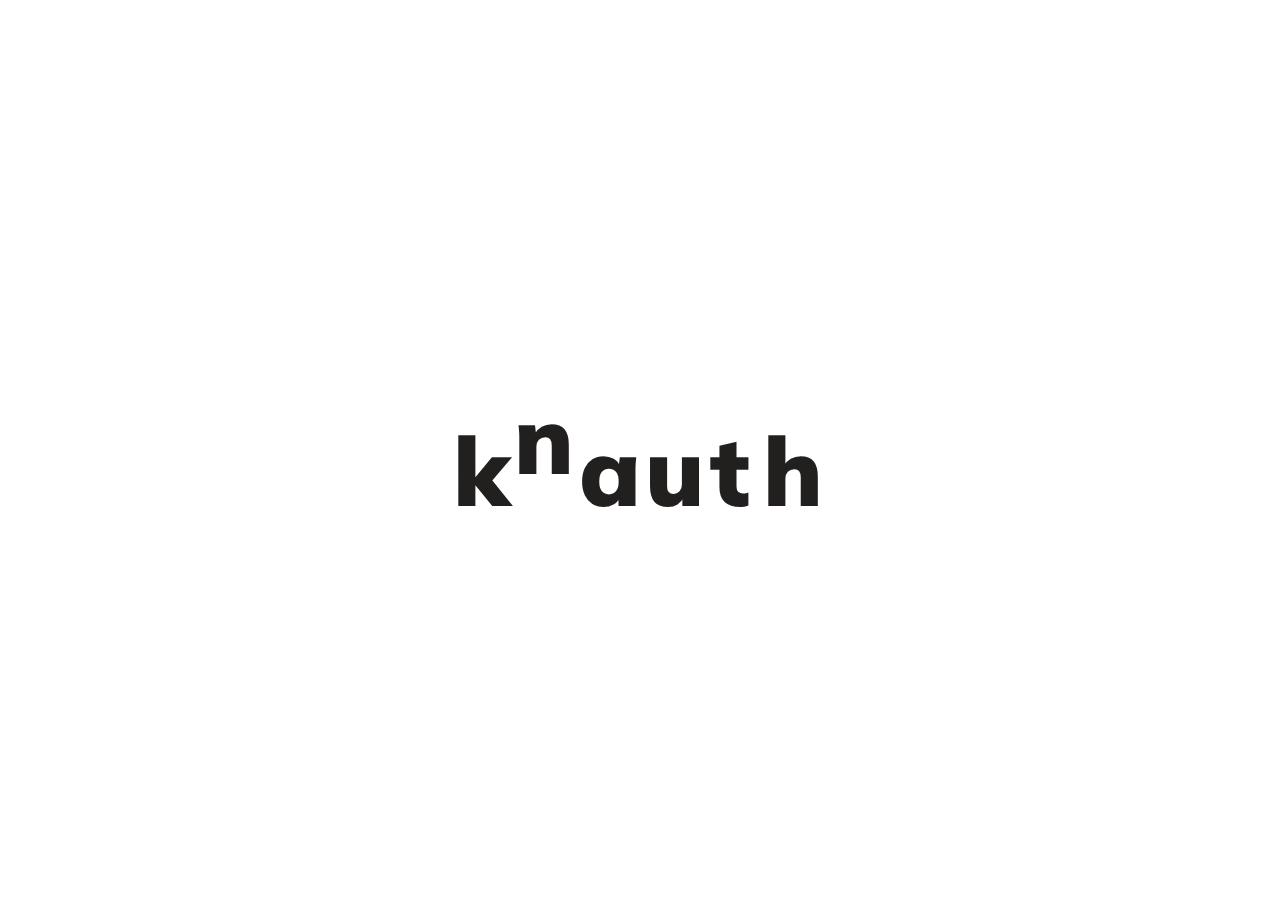
<file: index.html>
<!DOCTYPE html>
<html lang="en">
<head>
    <meta charset="UTF-8">
    <meta name="viewport" content="width=device-width, initial-scale=1.0">
    <title>Homepage</title>
    <link rel="stylesheet" href="style.css">
</head>
<body>
    <div class="preloader">
        <div class="container">
            <div class="coast">
                <div class="wave-rel-wrap">
                    <div class="wave"></div>
                </div>
            </div>
            <div class="coast delay">
                <div class="wave-rel-wrap">
                    <div class="wave delay"></div>
                </div>
            </div>
            <div class="text text-k">k</div>
            <div class="text text-n">n</div>
            <div class="text text-a">a</div>
            <div class="text text-u">u</div>
            <div class="text text-t">t</div>
            <div class="text text-h">h</div>
        </div>

    </div>
    <header>

    </header>
    <main>

    </main>
    <section>
    </section>
    <footer>

    </footer>
</body>
</html>
</file>
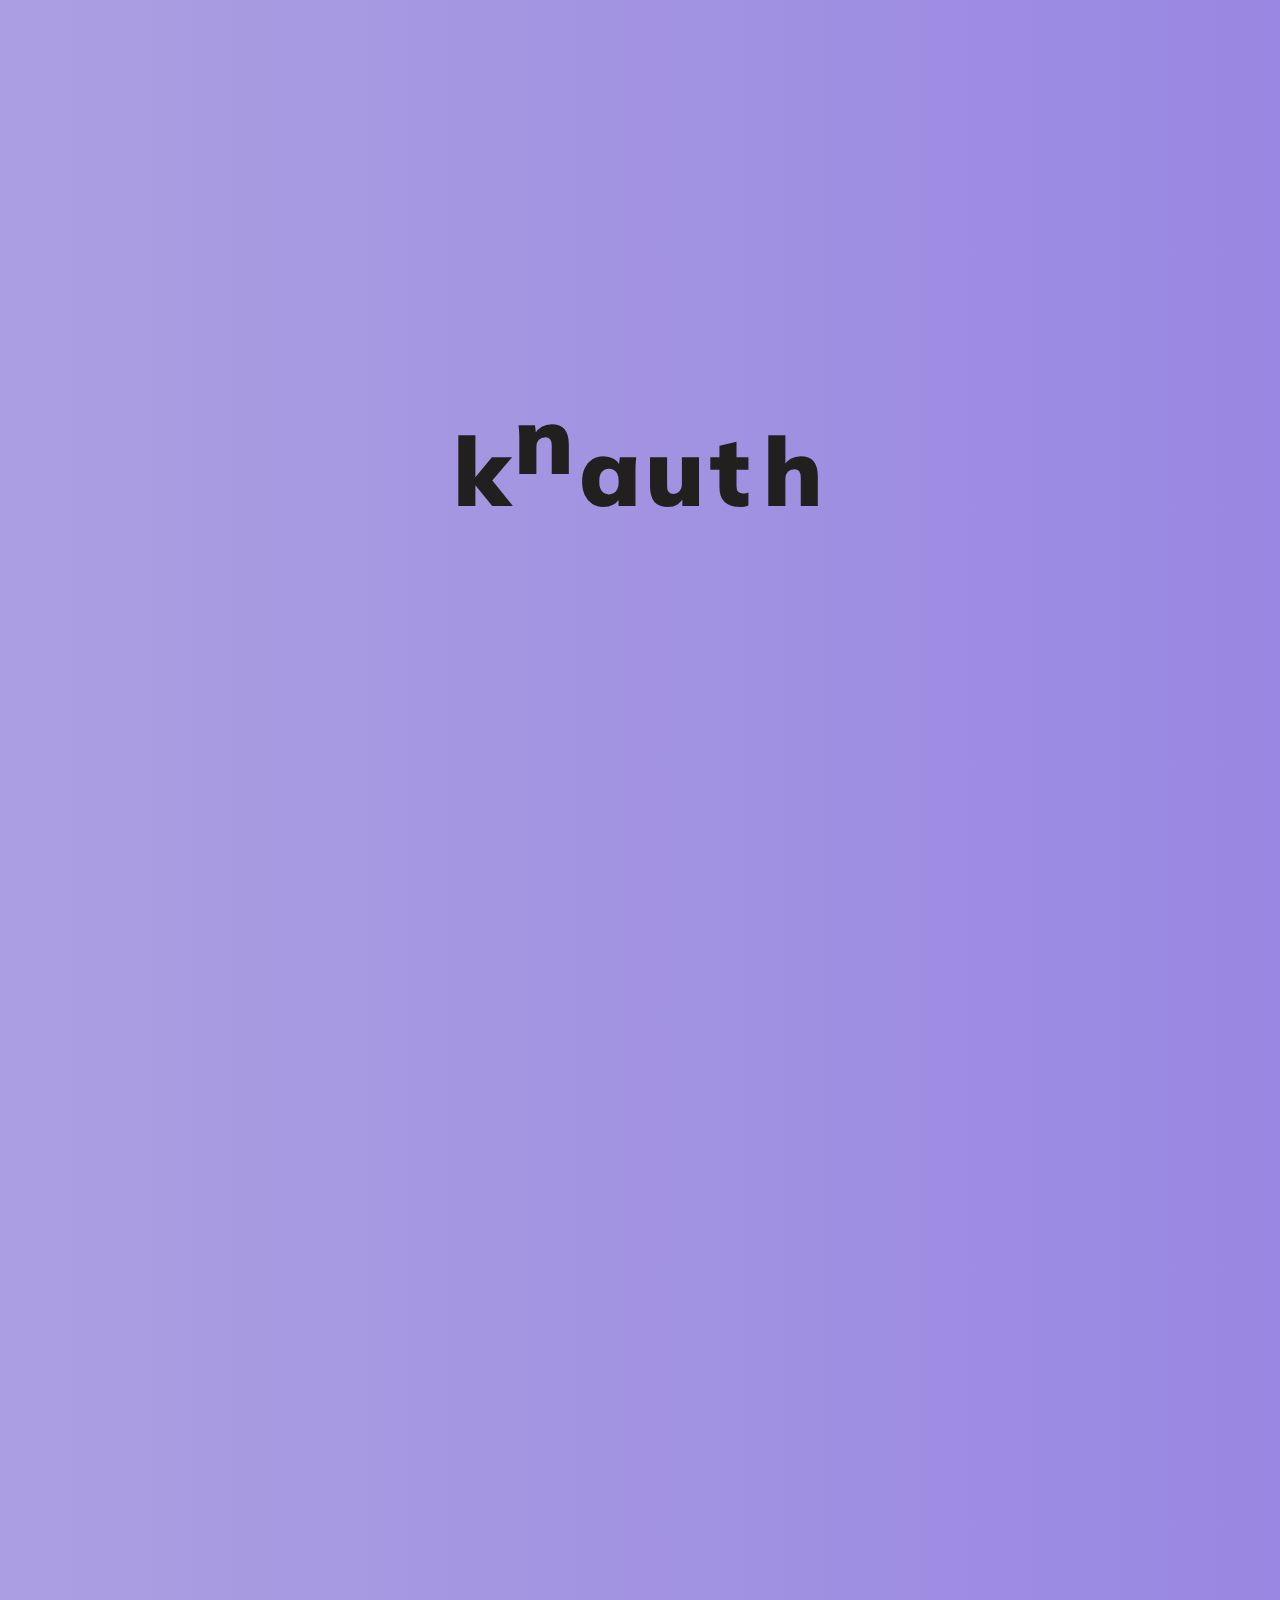
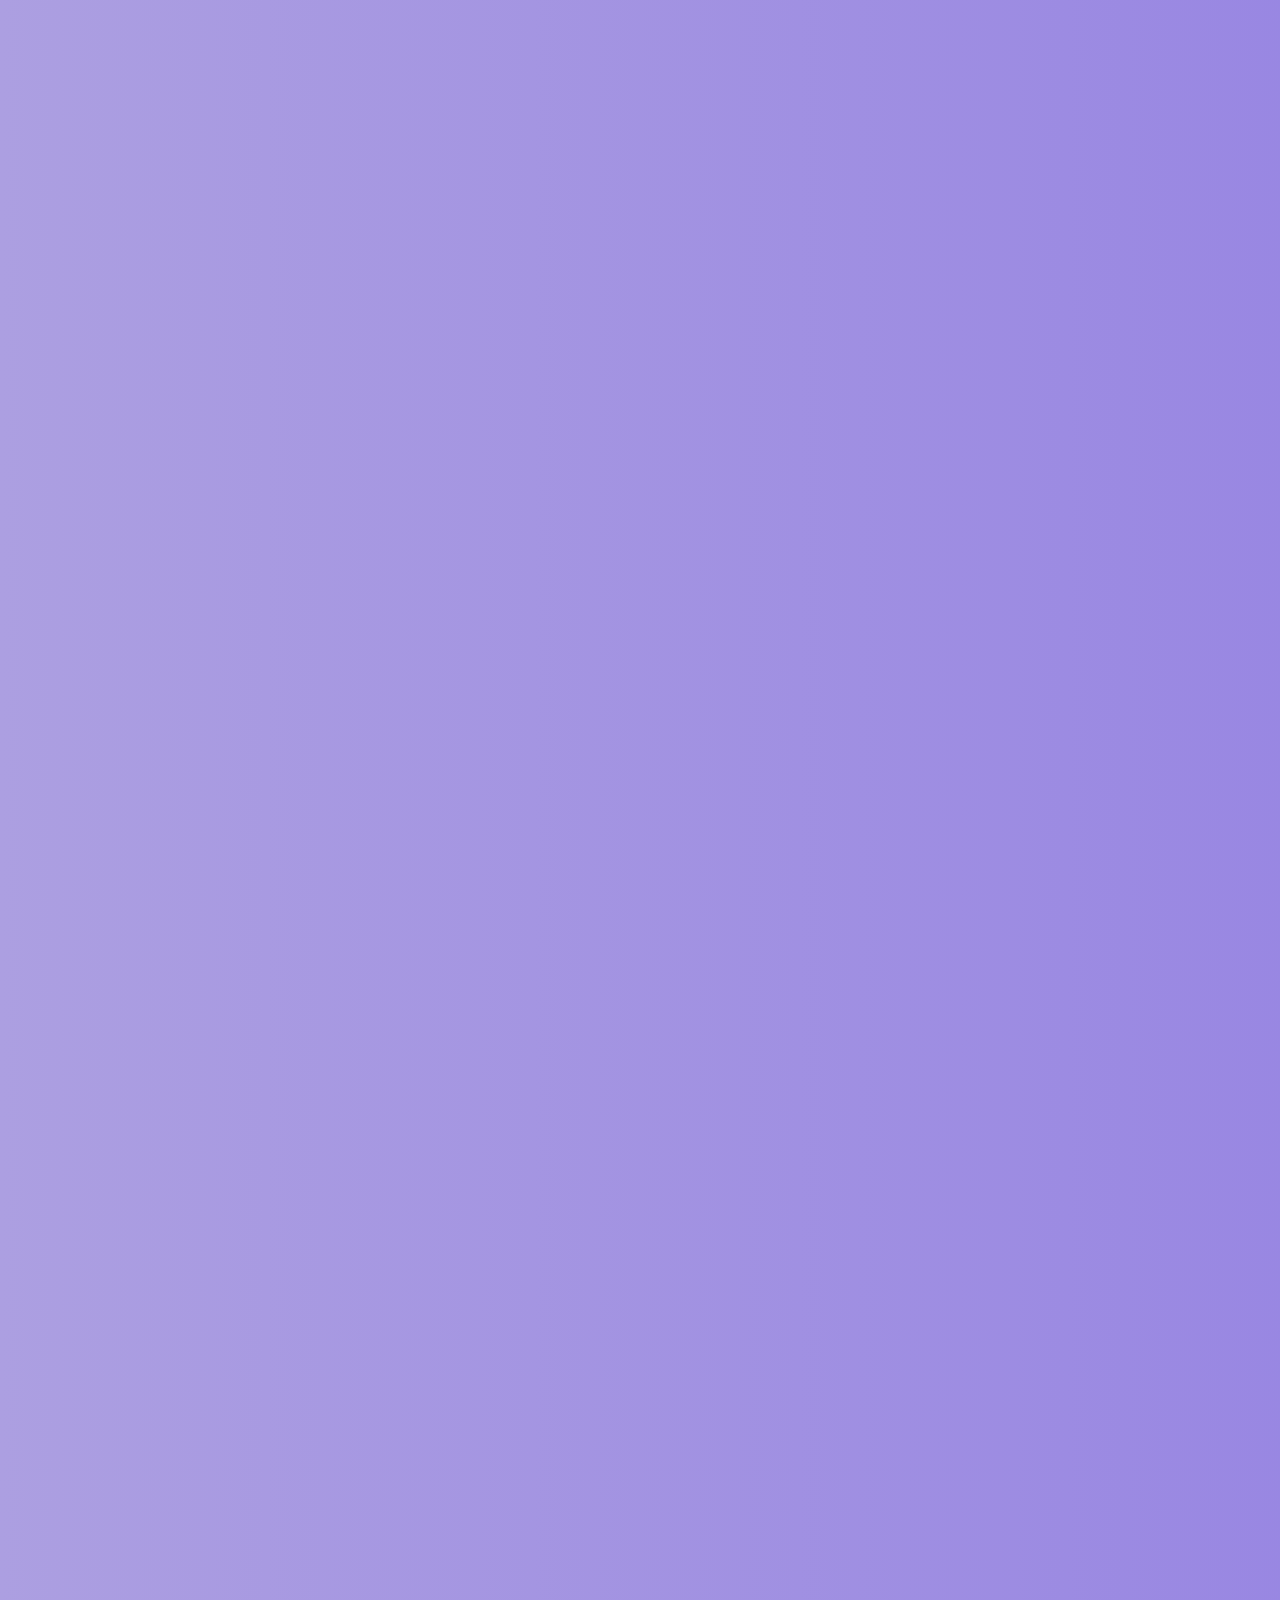
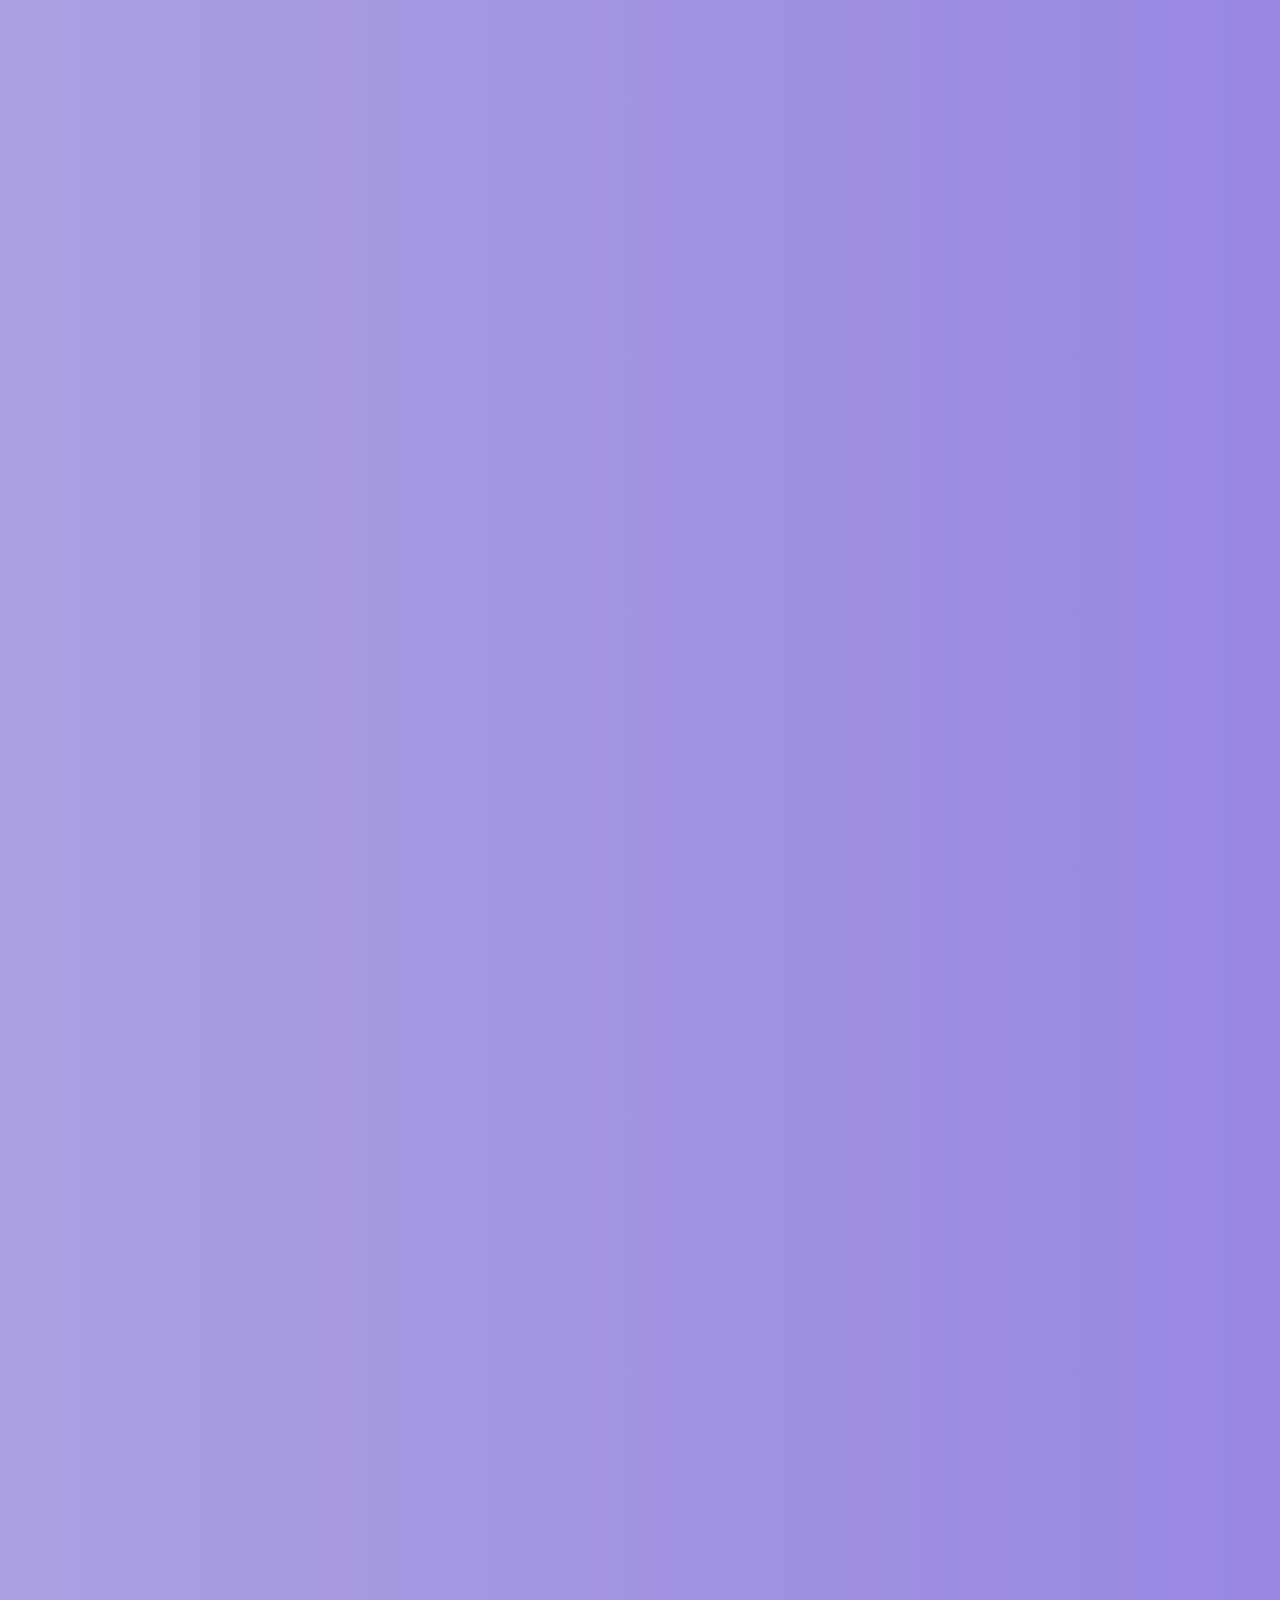
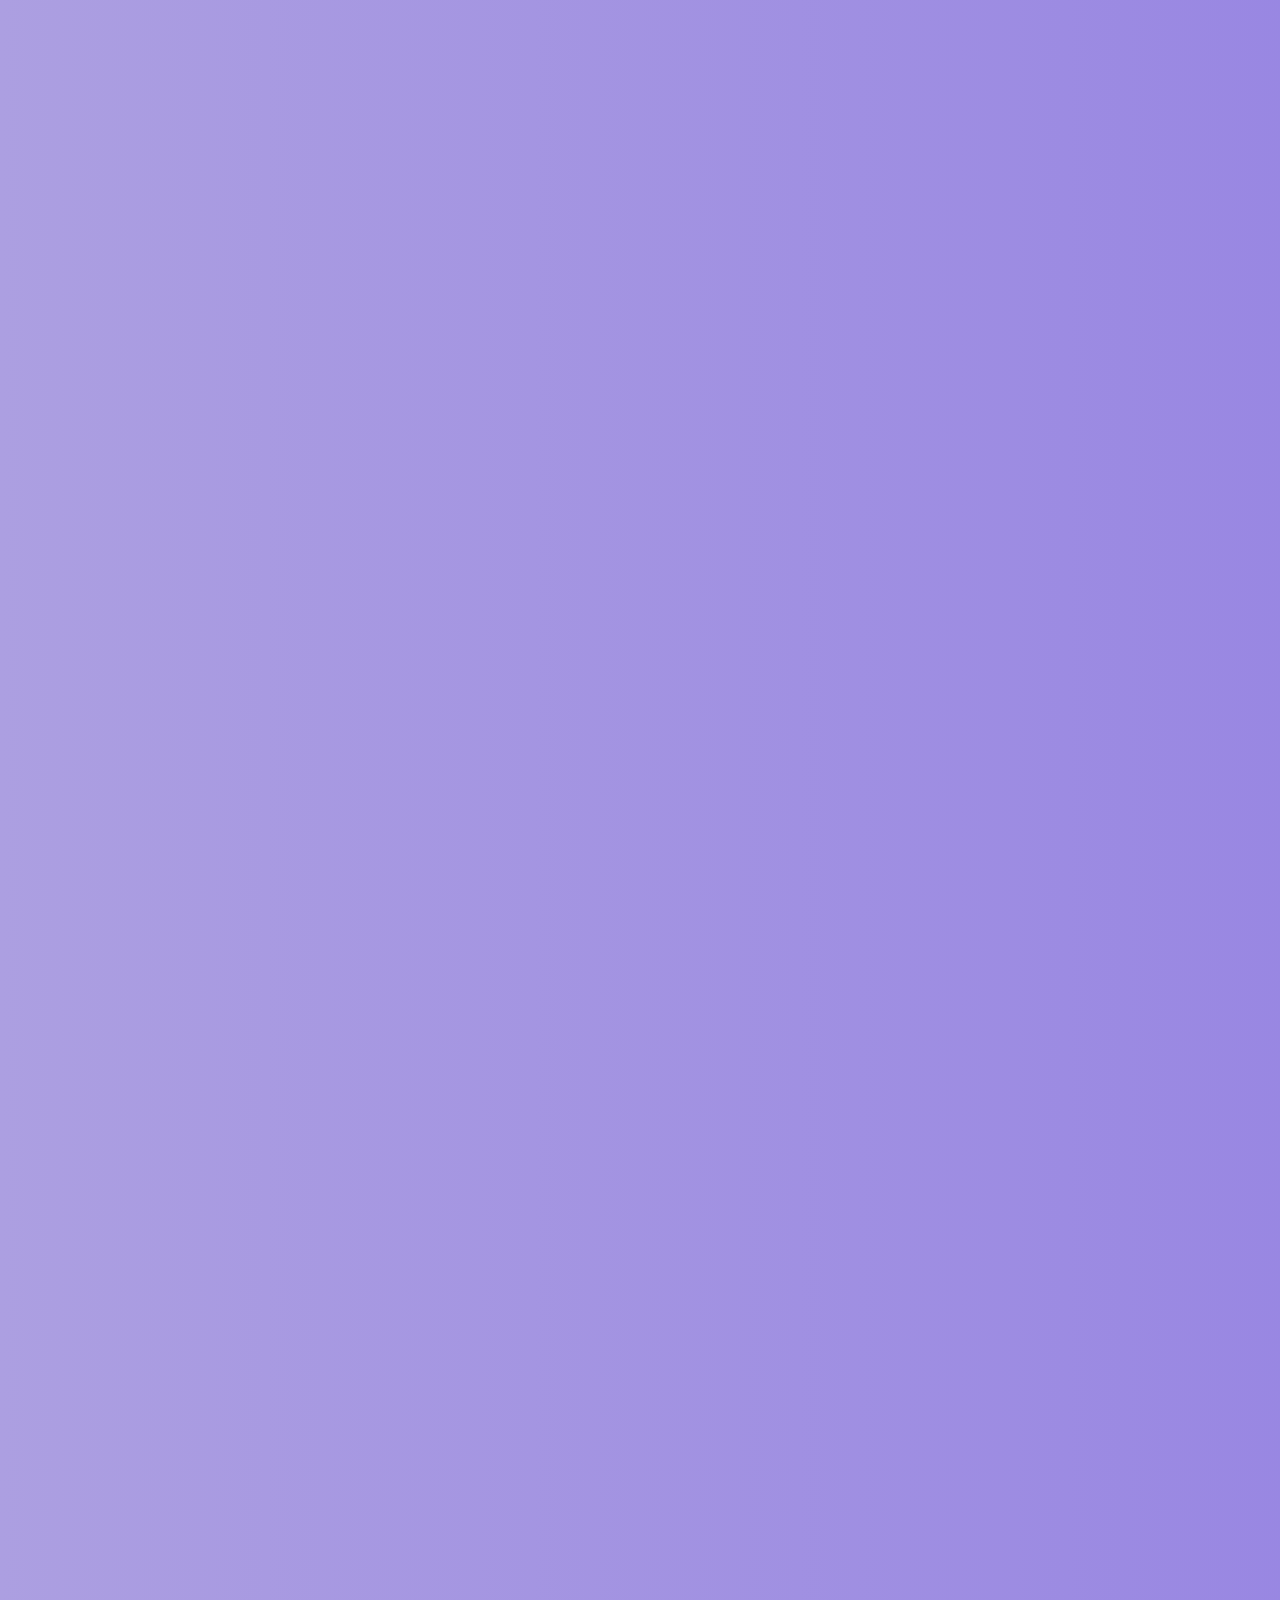
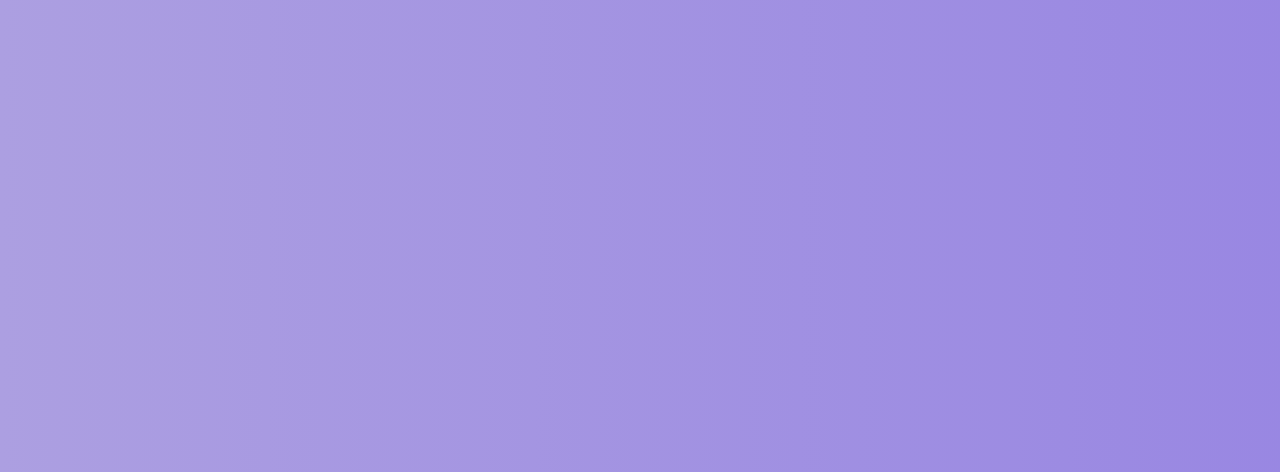
<file: templates/index.html>
<!DOCTYPE html>
<html lang="en">

<head>
    <meta charset="UTF-8">
    <meta name="viewport" content="width=device-width, initial-scale=1.0">
    <title>Homepage</title>
    <link rel="stylesheet" href="../static/style.css">
    <link type="image/png" sizes="16x16" rel="icon" href="../static/img/studiog.png">
    <link href="https://cdn.jsdelivr.net/npm/bootstrap@5.0.2/dist/css/bootstrap.min.css" rel="stylesheet"
        integrity="sha384-EVSTQN3/azprG1Anm3QDgpJLIm9Nao0Yz1ztcQTwFspd3yD65VohhpuuCOmLASjC" crossorigin="anonymous">

    <link rel="preconnect" href="https://fonts.googleapis.com">
    <link rel="preconnect" href="https://fonts.gstatic.com" crossorigin>
    <link href="https://fonts.googleapis.com/css2?family=Caveat:wght@400;600;700&display=swap" rel="stylesheet">

    <link rel="stylesheet" href="https://cdnjs.cloudflare.com/ajax/libs/font-awesome/6.2.1/css/all.min.css"
        integrity="sha512-MV7K8+y+gLIBoVD59lQIYicR65iaqukzvf/nwasF0nqhPay5w/9lJmVM2hMDcnK1OnMGCdVK+iQrJ7lzPJQd1w=="
        crossorigin="anonymous" referrerpolicy="no-referrer" />
</head>

<body class="hidden" id="body_id">
    <div id="preloader">
        <div class="kanuthcontainer">

            <div class="coast">
                <div class="wave-rel-wrap">
                    <div class="wave"></div>
                </div>
            </div>
            <div class="coast delay">
                <div class="wave-rel-wrap">
                    <div class="wave delay"></div>
                </div>
            </div>
            <div class="text text-k">k</div>
            <div class="text text-n">n</div>
            <div class="text text-a">a</div>
            <div class="text text-u">u</div>
            <div class="text text-t">t</div>
            <div class="text text-h">h</div>

        </div>

    </div>
    <header class="tagvisibility kheader">
        <div class="logo">
            <a href="index.html"><img src="../static/img/logo.png" alt="logo Totoro"></a>
        </div>
        <nav>
            <ul class="navk-klinks">
                <li><a href="nintendo.html">Nintendo</a></li>
                <li><a href="ghibli.html">Ghibli</a></li>
                <li><a href="lofi.html">Lofi</a></li>
            </ul>
        </nav>
        <a href="contacto.html" class="btn"> <button>contacto</button></a>
    </header>
    <main class="tagvisibility">
        <div class="container margin">
            <h1 id="welcome-text">Bienvenidos a mi pagina web!</h1>
        </div>
        <div class="container" style="margin-bottom: 5%;">
            <p class="margin w2-text text-center">Mi nombre es Disa Knauth y esta página web compartiré algunos de
                mis intereses. Aquí, encontrarás contenido sobre temas que me fascinan, como Nintendo,
                las asombrosas películas del estudio Ghibli y la música lofi, que siempre me acompaña con su tono
                relajante.</p>
        </div>

    </main>
    <section class="tagvisibility">
        <div class="container">
            <div class="row justify-content-center align-items-center g-2">
                <div class="col">
                    <div class="cardbox">
                        <div id="carouselExampleSlidesOnly" class="carousel slide" data-bs-ride="carousel">
                            <div class="carousel-inner">
                                <div class="carousel-item active">
                                    <img src="../static/img/luffy1.jpeg" class="d-block w-100" alt="...">
                                </div>
                                <div class="carousel-item">
                                    <img src="../static/img/luffy2.jpeg" class="d-block w-100" alt="...">
                                </div>
                                <div class="carousel-item">
                                    <img src="../static/img/luffy3.jpeg" class="d-block w-100" alt="...">
                                </div>
                            </div>
                        </div>

                    </div>
                </div>
                <div class="col">
                    <h3 class="body-text">
                        Ver a Mugiwara no Luffy en su Gear Five animado es felicidad, llevo 11 años siguiendo a Luffy en
                        esta aventura :D
                    </h3>
                </div>
            </div>
        </div>
        <br>
        <div class="container">
            <div class="row justify-content-center align-items-center g-2">
                <div class="col">
                    <h3 class="body-text-2">
                        Me gusta demasiado el arte, como tal no tengo algun pintor favorito, pero las obras de Aykut y
                        los cuadros de SerenaArt los amo.
                    </h3>
                </div>

                <div class="col">
                    <div class="cardbox">
                        <div id="carouselExampleSlidesOnly" class="carousel slide" data-bs-ride="carousel">
                            <div class="carousel-inner">
                                <div class="carousel-item active">
                                    <img src="../static/img/art1.jpg" class="d-block w-100" alt="...">
                                </div>
                                <div class="carousel-item">
                                    <img src="../static/img/art2.jpeg" class="d-block w-100" alt="...">
                                </div>
                                <div class="carousel-item">
                                    <img src="../static/img/art3_2.jpg" class="d-block w-100" alt="...">
                                </div>
                            </div>
                        </div>

                    </div>
                </div>
            </div>
        </div>
    </section>

    <br>
    <div class="container margin tagvisibility">
        <div class="cardbox2">
            <h4>
                Solo yo, nada más.
            </h4>
        </div>
    </div>
    <br>
    <br>
    <footer class="tagvisibility bg-dark text-white pt-5 pb-4">
        <div class="container text-center text-md-left">
            <div class="row text-center text-md-left">
                <div class="col-md-3 col-lg-3 col-xl-3 mx-auto mt-3">
                    <h5 class="text-uppercase mb-4 font-weight-bold text-warning">Disa11</h5>
                    <p>Soy estudiante de ingeniería electrónica de 2do año, siempre dispuesto a aprender cosas nuevas.
                        Me gusta mucho la música, el francés y enseñar lo que sé. idk Lorem Ipsum.</p>
                </div>

                <div class="col-md-2 col-lg-2 col-xl-2 mx-auto mt-3">
                    <h5 class="text-uppercase mb-4 font-weight-bold text-warning">Formación académica</h5>
                    <p>
                        <a href="https://www.uni.edu.ni/#/" class="text-white" style="text-decoration: none;"
                            target="_blank">UNI</a>
                    </p>
                    <p>
                        <a href="https://www.facebook.com/CTpedroarauzgranada?mibextid=ZbWKwL" class="text-white"
                            style="text-decoration: none;" target="_blank">INTECNA-Granada</a>
                    </p>
                    <p>
                        <a href="https://code-fu.net.ni/" class="text-white" style="text-decoration: none;"
                            target="_blank">CS50x</a>
                    </p>

                </div>

                <div class="col-md-3 col-lg-2 col-xl-2 mx-auto mt-3">
                    <h5 class="text-uppercase mb-4 font-weight-bold text-warning">Referencias.</h5>
                    <p>
                        <a href="https://gruposiasa.com/" class="text-white" style="text-decoration: none;"
                            target="_blank">SIASA</a>
                    </p>
                    <p>
                        <a href="https://www.cargill.com.hn/es/sobre" class="text-white" style="text-decoration: none;"
                            target="_blank">Cargill</a>
                    </p>
                    <p>
                        <a href="https://portaldematematica.com/nicaragua/" class="text-white"
                            style="text-decoration: none;" target="_blank">Portal Math</a>
                    </p>

                </div>

                <div class="col-md-4 col-lg-3 col-xl-3 mx-auto mt-3">
                    <h5 class="text-uppercase mb-4 font-weight-bold text-warning">Contacto</h5>
                    <p>
                        <i class="fas fa-home mr-3"></i>Granada/Masaya
                    </p>
                    <p>
                        <i class="fas fa-envelope mr-3"></i>dknauth@code-fu.net.ni
                    </p>
                    <p>
                        <i class="fas fa-phone mr-3"></i>82017614
                    </p>
                </div>
            </div>

            <hr class="mb-4">

            <div class="row align-items-center">
                <div class="cold-md-7 col-lg-8">
                    <p>
                        Copyright &#xA9; 2023 All rights reserved by:
                        <a href="#" style="text-decoration: none;">
                            <strong class="text-warning">Disa11</strong>
                        </a>
                    </p>
                </div>

                <div class="cold-md-5 col-lg-4">
                    <div class="text-center text-md-right">
                        <ul class="list-unstyled list-inline">
                            <li class="list-inline-item">
                                <a href="https://www.facebook.com/david.knauth.7?mibextid=ZbWKwL"
                                    class="btn-floating btn-sm text-white" style="font-size: 23px;" target="_blank">
                                    <i class="fab fa-facebook"></i></a>
                            </li>
                            <li class="list-inline-item">
                                <a href="https://github.com/Disa11" class="btn-floating btn-sm text-white"
                                    style="font-size: 23px;" target="_blank">
                                    <i class="fab fa-github"></i></a>
                            </li>
                            <li class="list-inline-item">
                                <a href="https://instagram.com/dathly_knauth?utm_source=qr&igshid=NGExMmI2YTkyZg%3D%3D"
                                    class="btn-floating btn-sm text-white" style="font-size: 23px;" target="_blank">
                                    <i class="fab fa-instagram"></i></a>
                            </li>
                        </ul>
                    </div>
                </div>

            </div>

        </div>
    </footer>



    <script src="../static/script.js"></script>
    <script src="https://cdn.jsdelivr.net/npm/bootstrap@5.0.2/dist/js/bootstrap.bundle.min.js"
        integrity="sha384-MrcW6ZMFYlzcLA8Nl+NtUVF0sA7MsXsP1UyJoMp4YLEuNSfAP+JcXn/tWtIaxVXM"
        crossorigin="anonymous"></script>

</body>

</html>
</file>
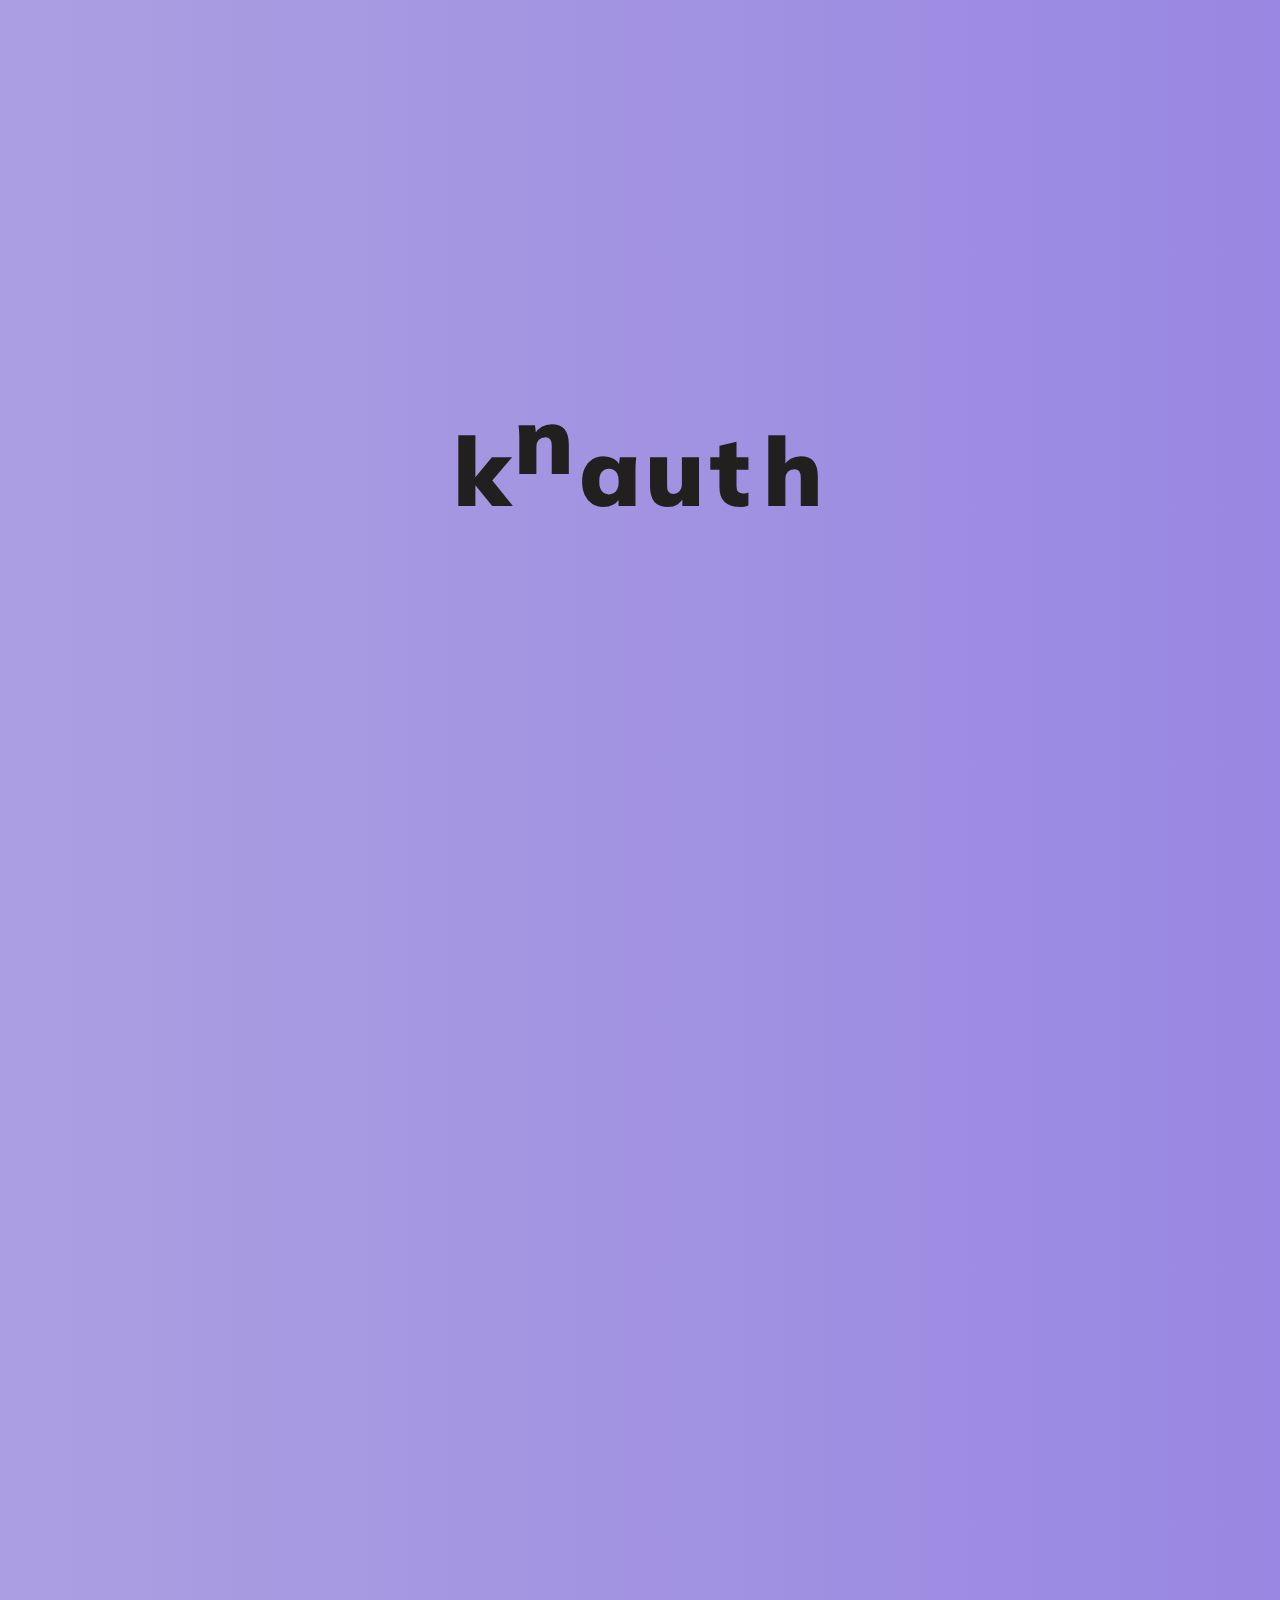
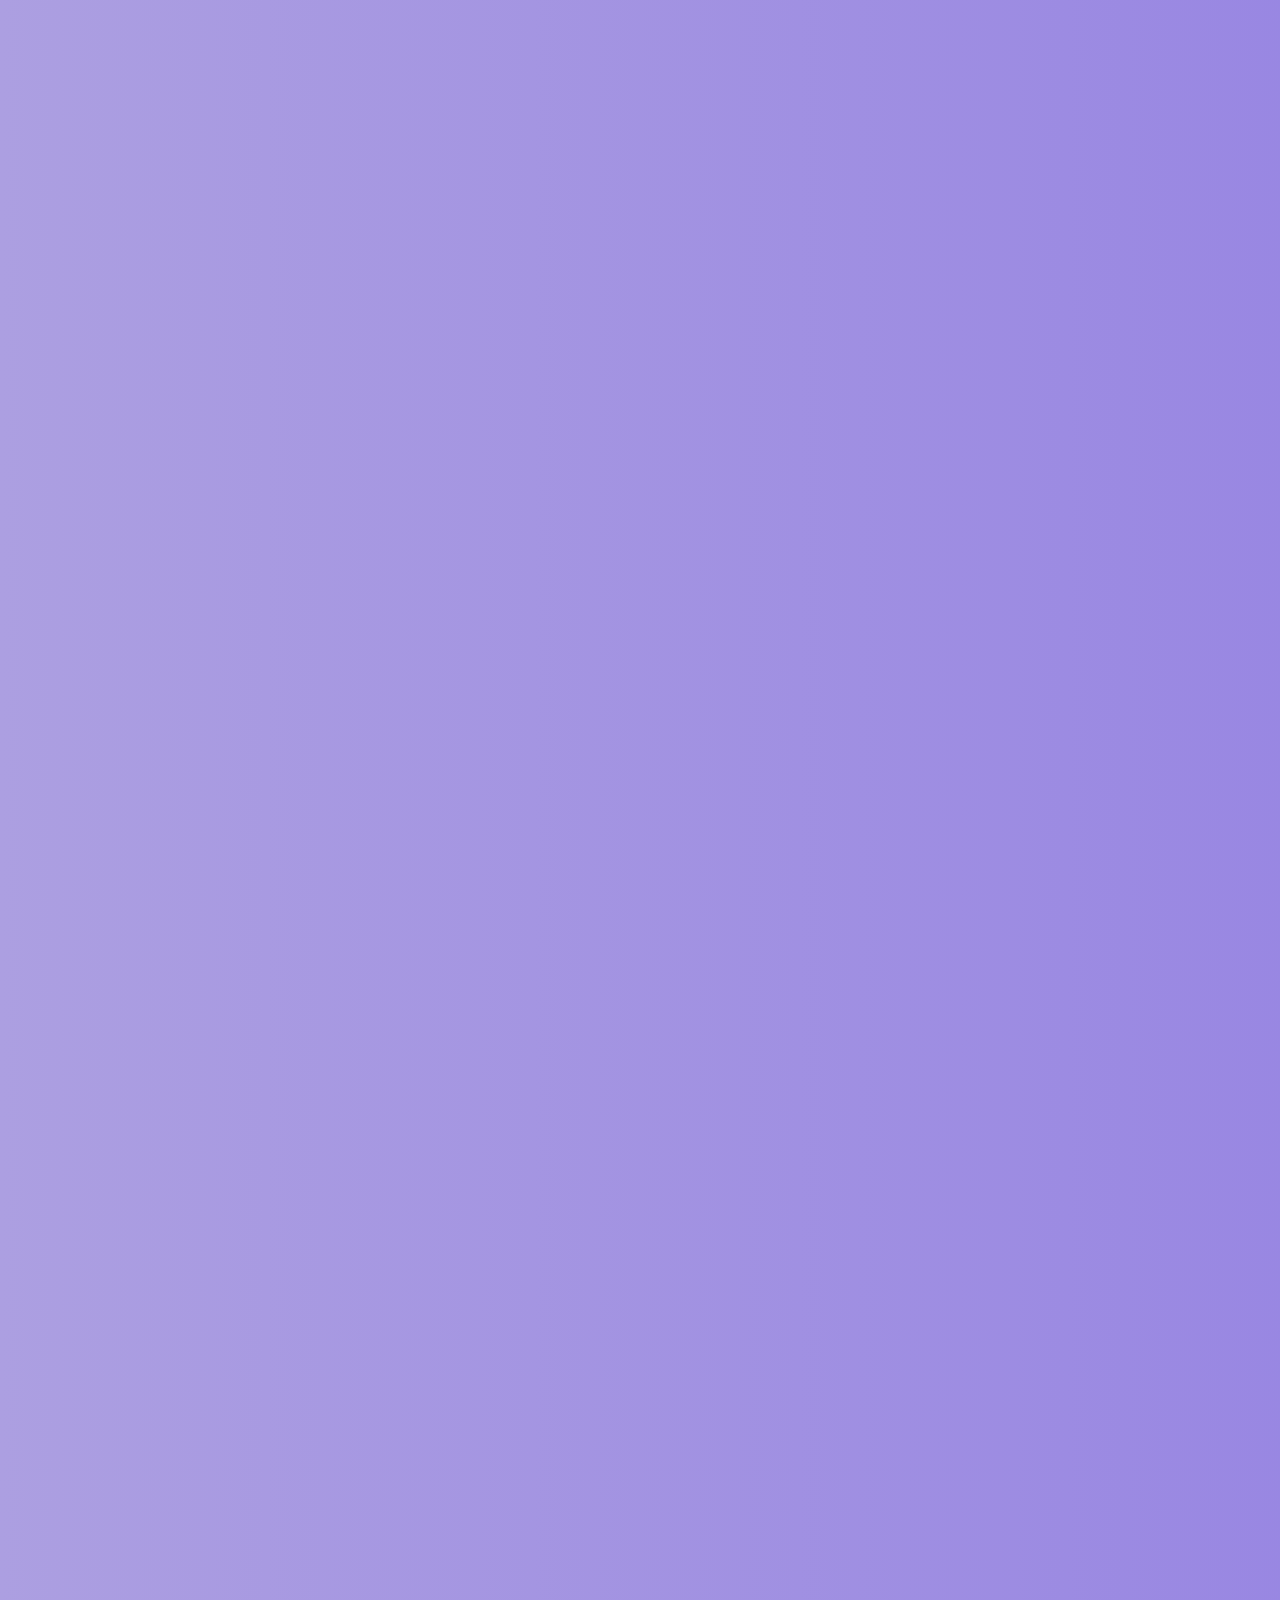
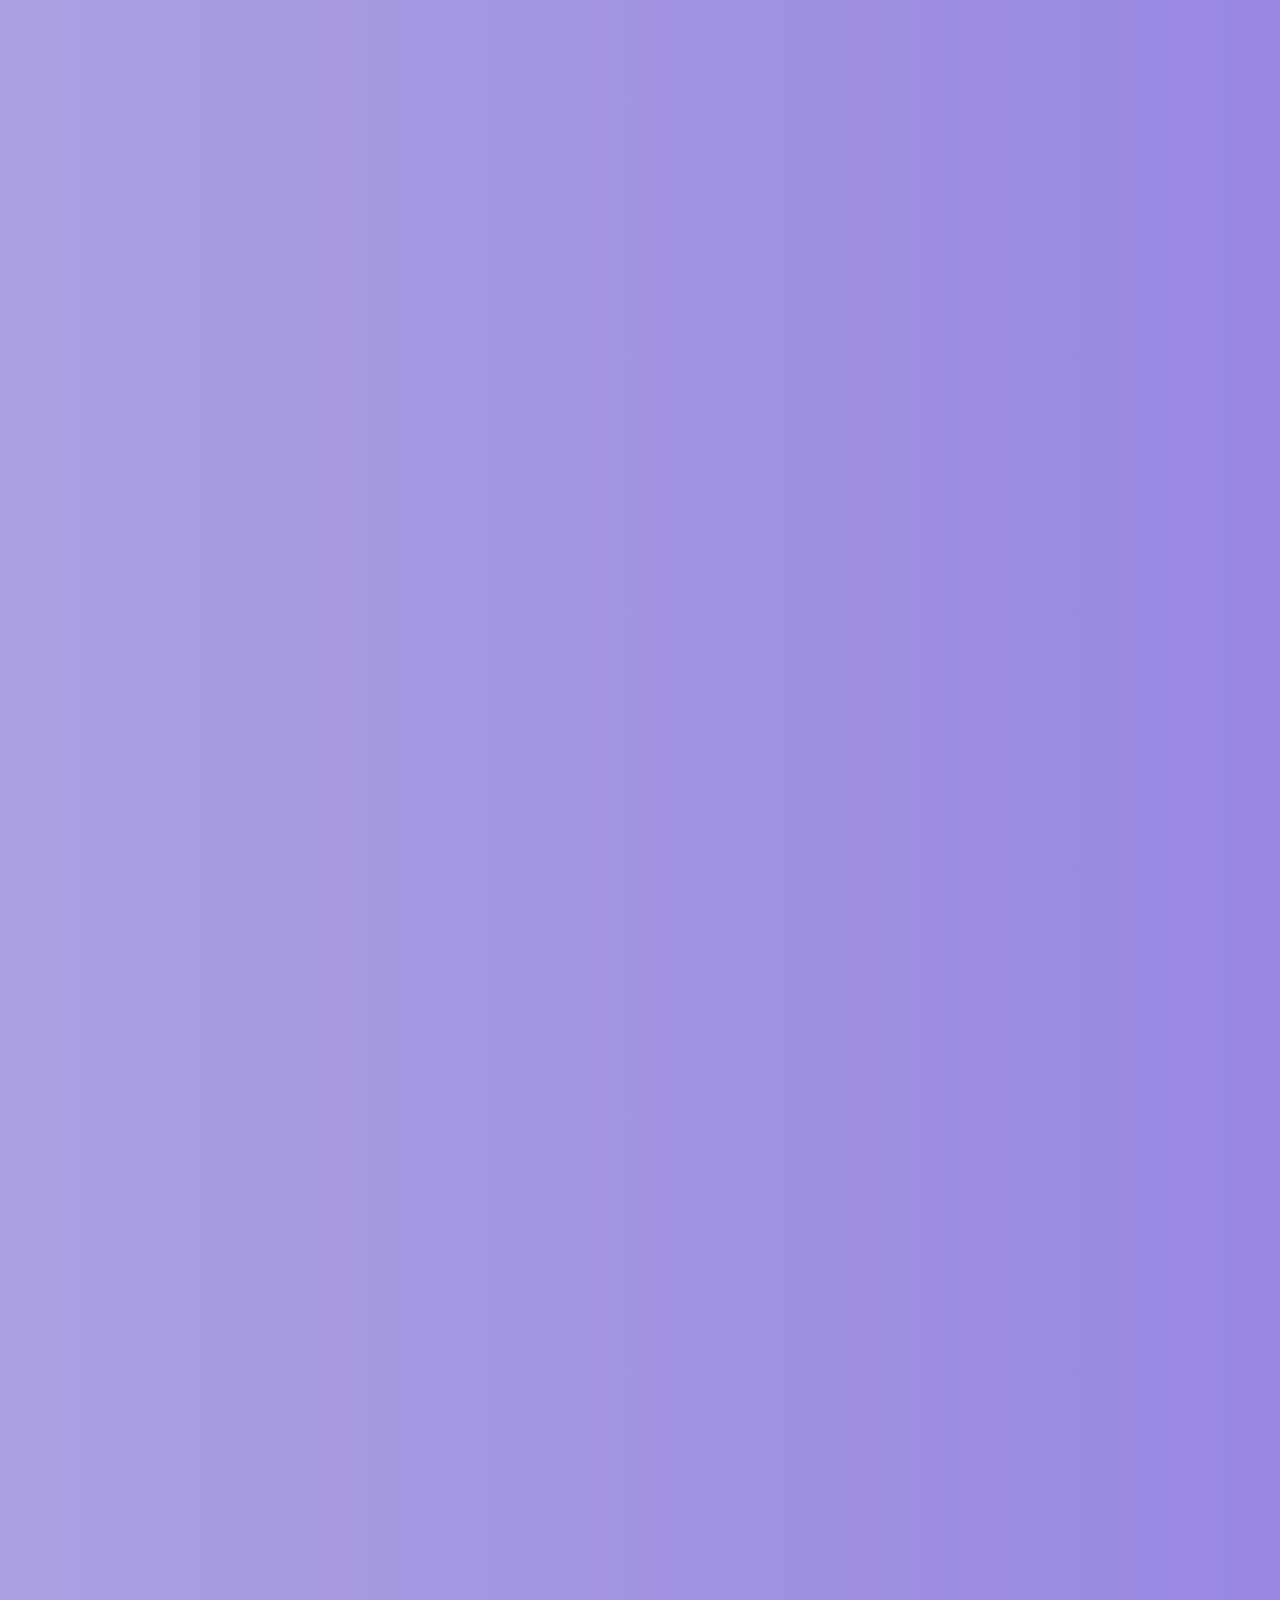
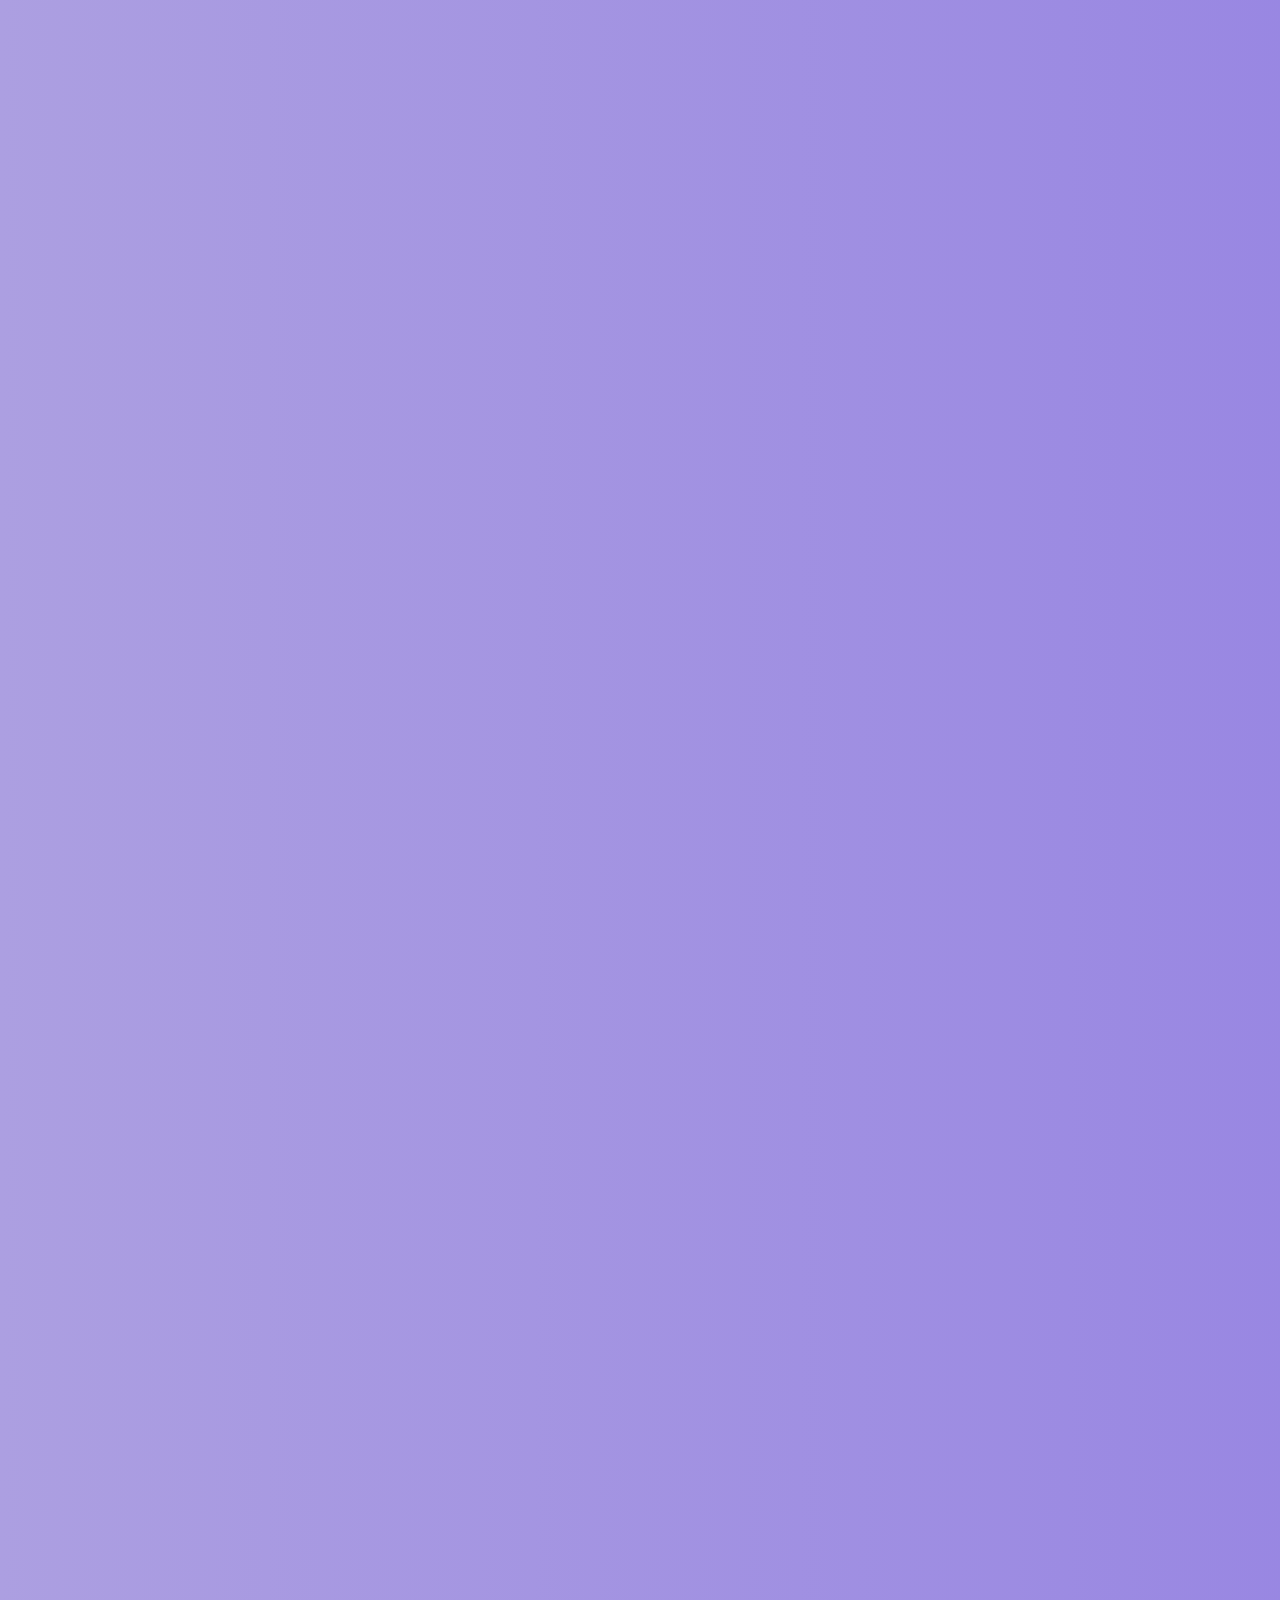
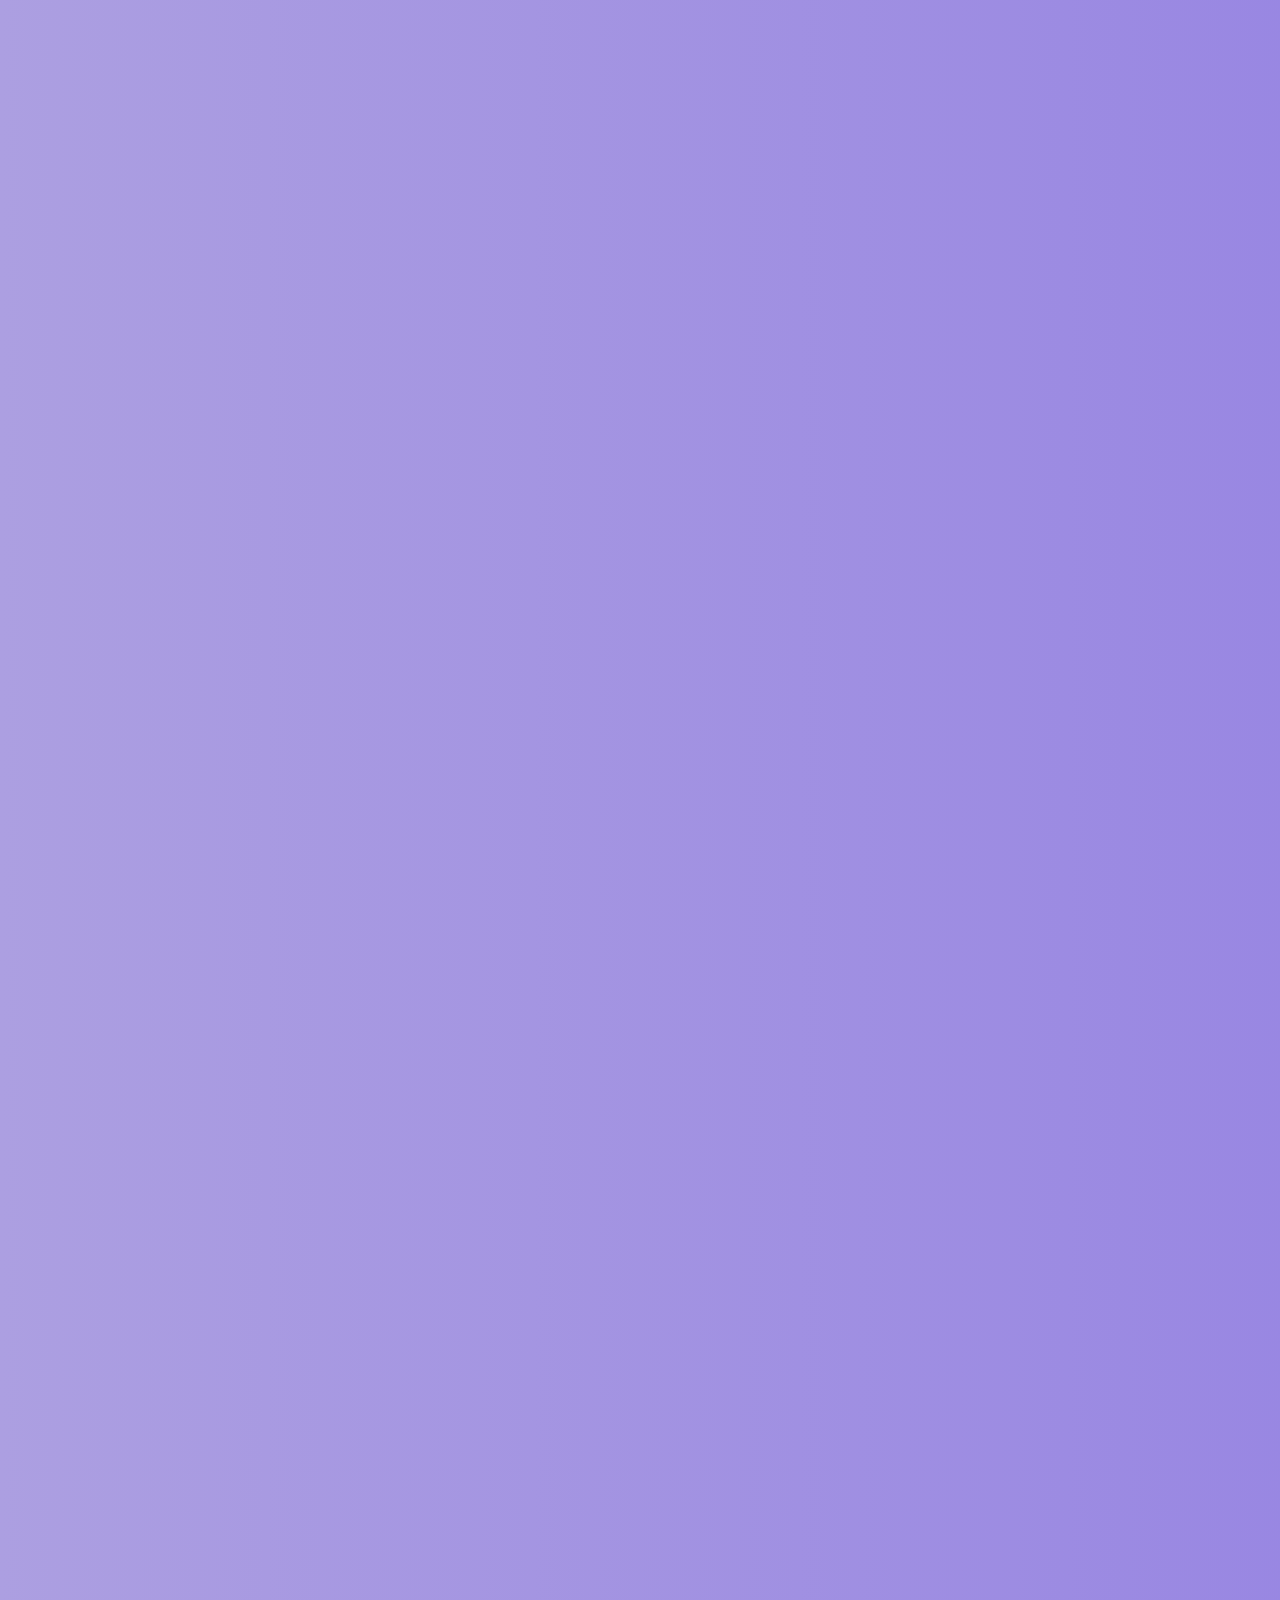
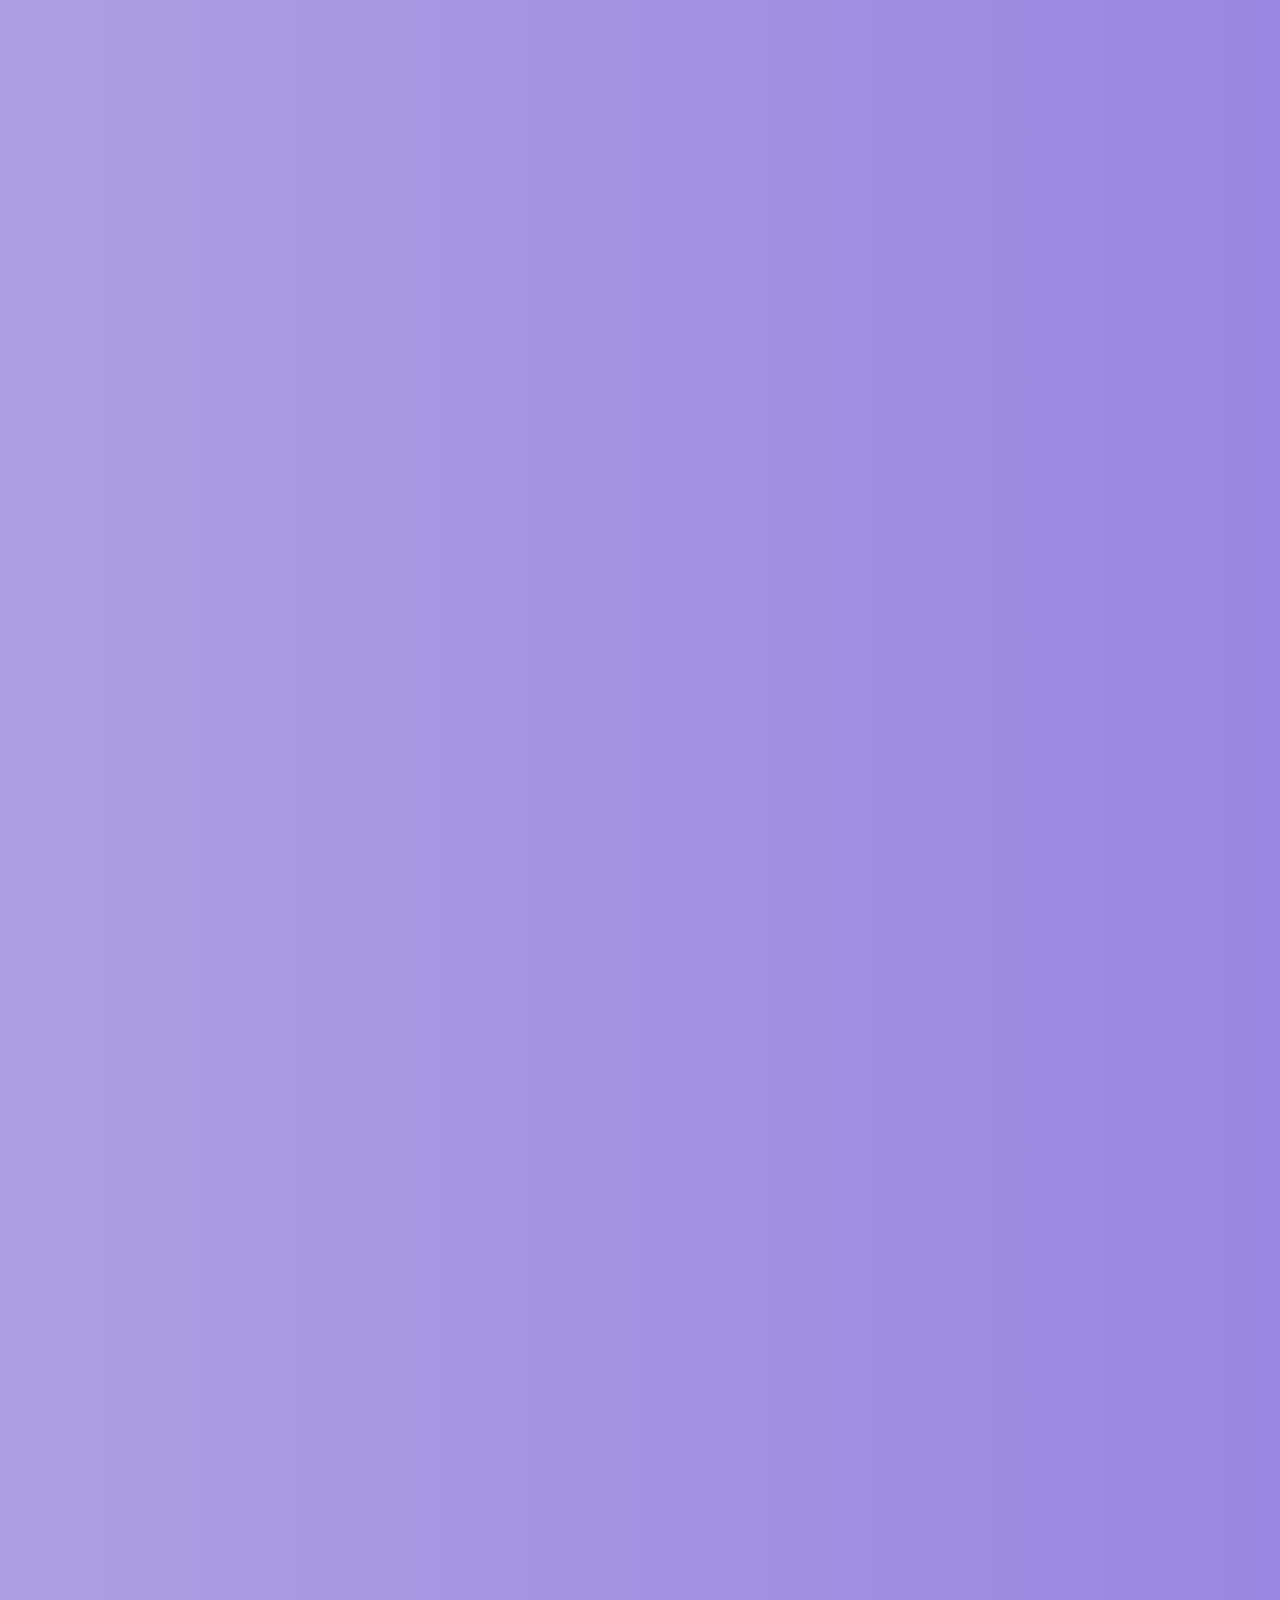
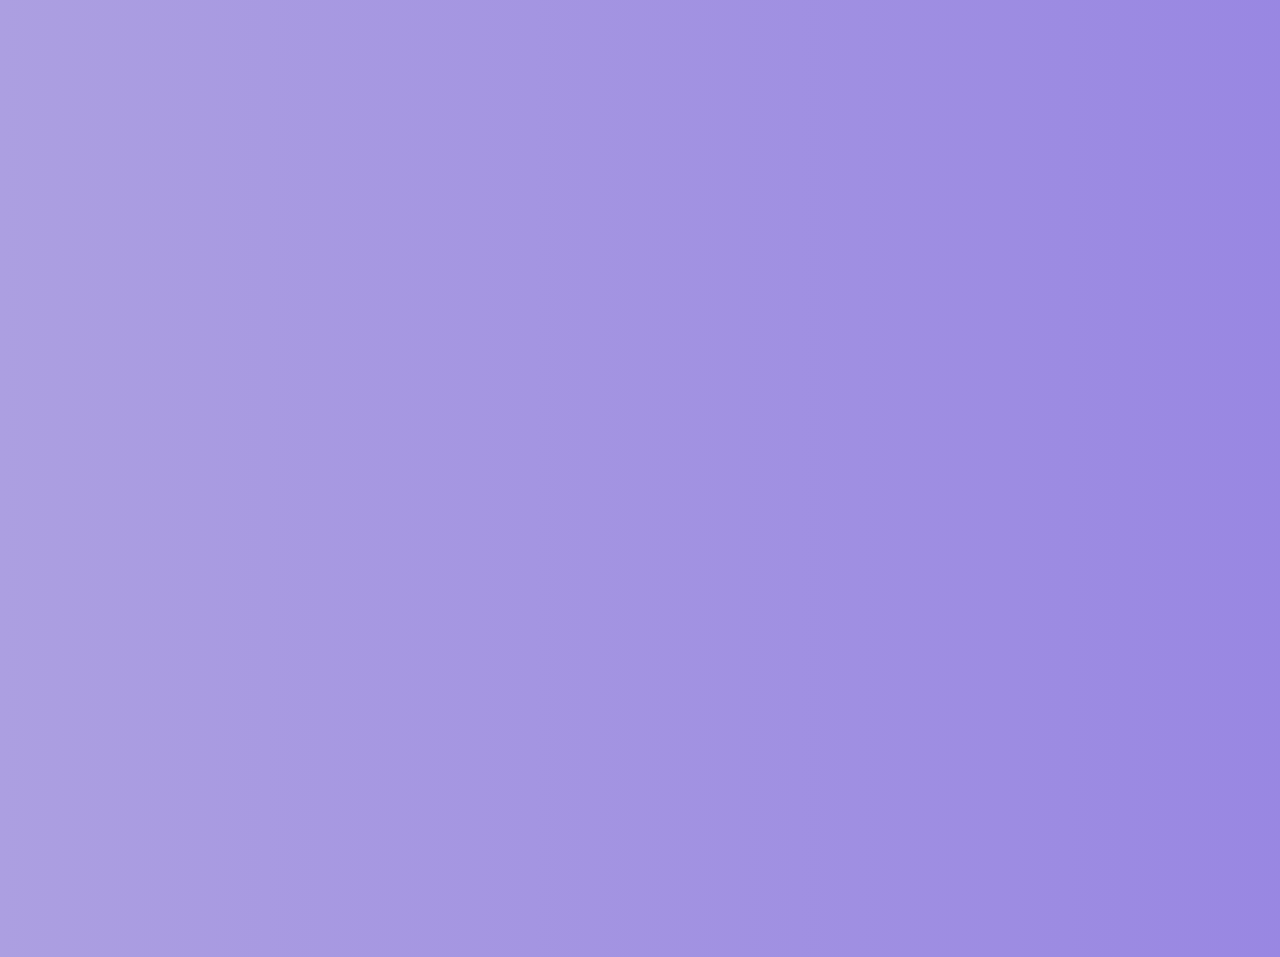
<file: templates/contacto.html>
<!DOCTYPE html>
<html lang="en">

<head>
    <meta charset="UTF-8">
    <meta name="viewport" content="width=device-width, initial-scale=1.0">
    <title>About me</title>
    <link rel="stylesheet" href="../static/style.css">
    <link type="image/png" sizes="16x16" rel="icon" href="../static/img/cat.png">

    <link rel="preconnect" href="https://fonts.googleapis.com">
    <link rel="preconnect" href="https://fonts.gstatic.com" crossorigin>
    <link href="https://fonts.googleapis.com/css2?family=Caveat:wght@400;600;700&display=swap" rel="stylesheet">
    <link href="https://cdn.jsdelivr.net/npm/bootstrap@5.0.2/dist/css/bootstrap.min.css" rel="stylesheet"
        integrity="sha384-EVSTQN3/azprG1Anm3QDgpJLIm9Nao0Yz1ztcQTwFspd3yD65VohhpuuCOmLASjC" crossorigin="anonymous">

    <link rel="preconnect" href="https://fonts.googleapis.com">
    <link rel="preconnect" href="https://fonts.gstatic.com" crossorigin>
    <link href="https://fonts.googleapis.com/css2?family=Caveat:wght@400;600;700&display=swap" rel="stylesheet">

    <link rel="stylesheet" href="https://cdnjs.cloudflare.com/ajax/libs/font-awesome/6.2.1/css/all.min.css"
        integrity="sha512-MV7K8+y+gLIBoVD59lQIYicR65iaqukzvf/nwasF0nqhPay5w/9lJmVM2hMDcnK1OnMGCdVK+iQrJ7lzPJQd1w=="
        crossorigin="anonymous" referrerpolicy="no-referrer" />

</head>

<body class="hidden" id="body_id">
    <div id="preloader">
        <div class="kanuthcontainer">
            <div class="coast">
                <div class="wave-rel-wrap">
                    <div class="wave"></div>
                </div>
            </div>
            <div class="coast delay">
                <div class="wave-rel-wrap">
                    <div class="wave delay"></div>
                </div>
            </div>
            <div class="text text-k">k</div>
            <div class="text text-n">n</div>
            <div class="text text-a">a</div>
            <div class="text text-u">u</div>
            <div class="text text-t">t</div>
            <div class="text text-h">h</div>
        </div>

    </div>
    <header class="tagvisibility kheader">
        <div class="logo">
            <a href="index.html"><img src="../static/img/logo.png" alt="logo Totoro"></a>
        </div>
        <nav>
            <ul class="navk-klinks">
                <li><a href="nintendo.html">Nintendo</a></li>
                <li><a href="ghibli.html">Ghibli</a></li>
                <li><a href="lofi.html">Lofi</a></li>
            </ul>
        </nav>
        <a href="contacto.html" class="btn"> <button>contacto</button></a>
    </header>
    <main class="tagvisibility">
        <div class="container margin">
            <h1 id="welcome-text">Yo</h1>
        </div>
    </main>
    <br>

    <section class="tagvisibility">
        <div class="container">
            <div class="row justify-content-center align-items-center g-2">
                <div class="col">
                    <div class="cardbox3">
                        <div id="carouselExampleSlidesOnly" class="carousel slide" data-bs-ride="carousel">
                            <div class="carousel-inner">
                                <div class="carousel-item active">
                                    <img src="../static/img/yo4.jpeg" class="d-block w-100" alt="...">
                                </div>
                                <div class="carousel-item">
                                    <img src="../static/img/yo5.jpeg" class="d-block w-100" alt="...">
                                </div>
                            </div>
                        </div>

                    </div>
                </div>
                <div class="col">
                    <div class="cardbox3">
                        <div id="carouselExampleSlidesOnly" class="carousel slide" data-bs-ride="carousel">
                            <div class="carousel-inner">
                                <div class="carousel-item active">
                                    <img src="../static/img/yo1.jpeg" class="d-block w-100" alt="...">
                                </div>
                                <div class="carousel-item">
                                    <img src="../static/img/yo2.jpeg" class="d-block w-100" alt="...">
                                </div>
                                <div class="carousel-item">
                                    <img src="../static/img/yo3.jpeg" class="d-block w-100" alt="...">
                                </div>
                            </div>
                        </div>

                    </div>

                </div>
                <div class="col">
                    <div class="cardbox3">
                        <div id="carouselExampleSlidesOnly" class="carousel slide" data-bs-ride="carousel">
                            <div class="carousel-inner">
                                <div class="carousel-item active">
                                    <img src="../static/img/yo6.jpeg" class="d-block w-100" alt="...">
                                </div>
                                <div class="carousel-item">
                                    <img src="../static/img/yo7.jpeg" class="d-block w-100" alt="...">
                                </div>
                            </div>
                        </div>

                    </div>

                </div>
            </div>
        </div>
        <br>
        <br>

        <div class="margin">
            <div class="container">
                <div class="row justify-content-center align-items-center g-2">
                    <div class="col">
                        <h3 class="body-text-2">
                            Viajo constantemente al norte del país, solo por ver un poco el paisaje.
                        </h3>
                    </div>

                    <div class="col">
                        <div class="cardbox3">
                            <div id="carouselExampleSlidesOnly" class="carousel slide" data-bs-ride="carousel">
                                <div class="carousel-inner">
                                    <div class="carousel-item active">
                                        <img src="../static/img/land1.jpeg" class="d-block w-100" alt="...">
                                    </div>
                                </div>
                            </div>
    
                        </div>
    
                    </div>
                </div>
            </div>
            
        </div>

        <div class="margin">
            <div class="container">
                <div class="row justify-content-center align-items-center g-2">
                    <div class="col">
                        <div class="cardbox3">
                            <div id="carouselExampleSlidesOnly" class="carousel slide" data-bs-ride="carousel">
                                <div class="carousel-inner">
                                    <div class="carousel-item active">
                                        <img src="../static/img/land2.jpeg" class="d-block w-100" alt="...">
                                    </div>
                                </div>
                            </div>
                        </div>
                    </div>
                    <div class="col">
                        <h3 class="body-text-2">
                            Acampar es una de mis actividades preferidas, pero aunque me paguen, nunca volvería a ir a Lapan. xd
                        </h3>
                    </div>

                </div>
            </div>
            
        </div>

        <div class="container margin tagvisibility text-center">
            <div class="cardbox2">
                <h4>
                    Algo curioso pero es que mi apellido es alemán pero yo soy chino.
                    nunca se me da hablar en publico.
                </h4>
            </div>
        </div>

        <div class="container margin text-center">
            <h1 id="welcome-text">EL contacto esta en el footerxd o me encuentran estudiando en la biblioteca.</h1>
        </div>
    </section>

    <br>
    <footer class="tagvisibility bg-dark text-white pt-5 pb-4">
        <div class="container text-center text-md-left">
            <div class="row text-center text-md-left">
                <div class="col-md-3 col-lg-3 col-xl-3 mx-auto mt-3">
                    <h5 class="text-uppercase mb-4 font-weight-bold text-warning">Disa11</h5>
                    <p>Soy estudiante de ingeniería electrónica de 2do año, siempre dispuesto a aprender cosas nuevas.
                        Me gusta mucho la música, el francés y enseñar lo que sé. idk Lorem Ipsum.</p>
                </div>

                <div class="col-md-2 col-lg-2 col-xl-2 mx-auto mt-3">
                    <h5 class="text-uppercase mb-4 font-weight-bold text-warning">Formación académica</h5>
                    <p>
                        <a href="https://www.uni.edu.ni/#/" class="text-white" style="text-decoration: none;"
                            target="_blank">UNI</a>
                    </p>
                    <p>
                        <a href="https://www.facebook.com/CTpedroarauzgranada?mibextid=ZbWKwL" class="text-white"
                            style="text-decoration: none;" target="_blank">INTECNA-Granada</a>
                    </p>
                    <p>
                        <a href="https://code-fu.net.ni/" class="text-white" style="text-decoration: none;"
                            target="_blank">CS50x</a>
                    </p>

                </div>

                <div class="col-md-3 col-lg-2 col-xl-2 mx-auto mt-3">
                    <h5 class="text-uppercase mb-4 font-weight-bold text-warning">Referencias.</h5>
                    <p>
                        <a href="https://gruposiasa.com/" class="text-white" style="text-decoration: none;"
                            target="_blank">SIASA</a>
                    </p>
                    <p>
                        <a href="https://www.cargill.com.hn/es/sobre" class="text-white" style="text-decoration: none;"
                            target="_blank">Cargill</a>
                    </p>
                    <p>
                        <a href="https://portaldematematica.com/nicaragua/" class="text-white"
                            style="text-decoration: none;" target="_blank">Portal Math</a>
                    </p>

                </div>

                <div class="col-md-4 col-lg-3 col-xl-3 mx-auto mt-3">
                    <h5 class="text-uppercase mb-4 font-weight-bold text-warning">Contacto</h5>
                    <p>
                        <i class="fas fa-home mr-3"></i>Granada/Masaya
                    </p>
                    <p>
                        <i class="fas fa-envelope mr-3"></i>dknauth@code-fu.net.ni
                    </p>
                    <p>
                        <i class="fas fa-phone mr-3"></i>82017614
                    </p>
                </div>
            </div>

            <hr class="mb-4">

            <div class="row align-items-center">
                <div class="cold-md-7 col-lg-8">
                    <p>
                        Copyright &#xA9; 2023 All rights reserved by:
                        <a href="#" style="text-decoration: none;">
                            <strong class="text-warning">Disa11</strong>
                        </a>
                    </p>
                </div>

                <div class="cold-md-5 col-lg-4">
                    <div class="text-center text-md-right">
                        <ul class="list-unstyled list-inline">
                            <li class="list-inline-item">
                                <a href="https://www.facebook.com/david.knauth.7?mibextid=ZbWKwL"
                                    class="btn-floating btn-sm text-white" style="font-size: 23px;" target="_blank">
                                    <i class="fab fa-facebook"></i></a>
                            </li>
                            <li class="list-inline-item">
                                <a href="https://github.com/Disa11" class="btn-floating btn-sm text-white"
                                    style="font-size: 23px;" target="_blank">
                                    <i class="fab fa-github"></i></a>
                            </li>
                            <li class="list-inline-item">
                                <a href="https://instagram.com/dathly_knauth?utm_source=qr&igshid=NGExMmI2YTkyZg%3D%3D"
                                    class="btn-floating btn-sm text-white" style="font-size: 23px;" target="_blank">
                                    <i class="fab fa-instagram"></i></a>
                            </li>
                        </ul>
                    </div>
                </div>

            </div>

        </div>
    </footer>
    <script src="../static/script.js"></script>
    <script src="https://cdn.jsdelivr.net/npm/bootstrap@5.0.2/dist/js/bootstrap.bundle.min.js"
        integrity="sha384-MrcW6ZMFYlzcLA8Nl+NtUVF0sA7MsXsP1UyJoMp4YLEuNSfAP+JcXn/tWtIaxVXM"
        crossorigin="anonymous"></script>

</body>

</html>
</file>
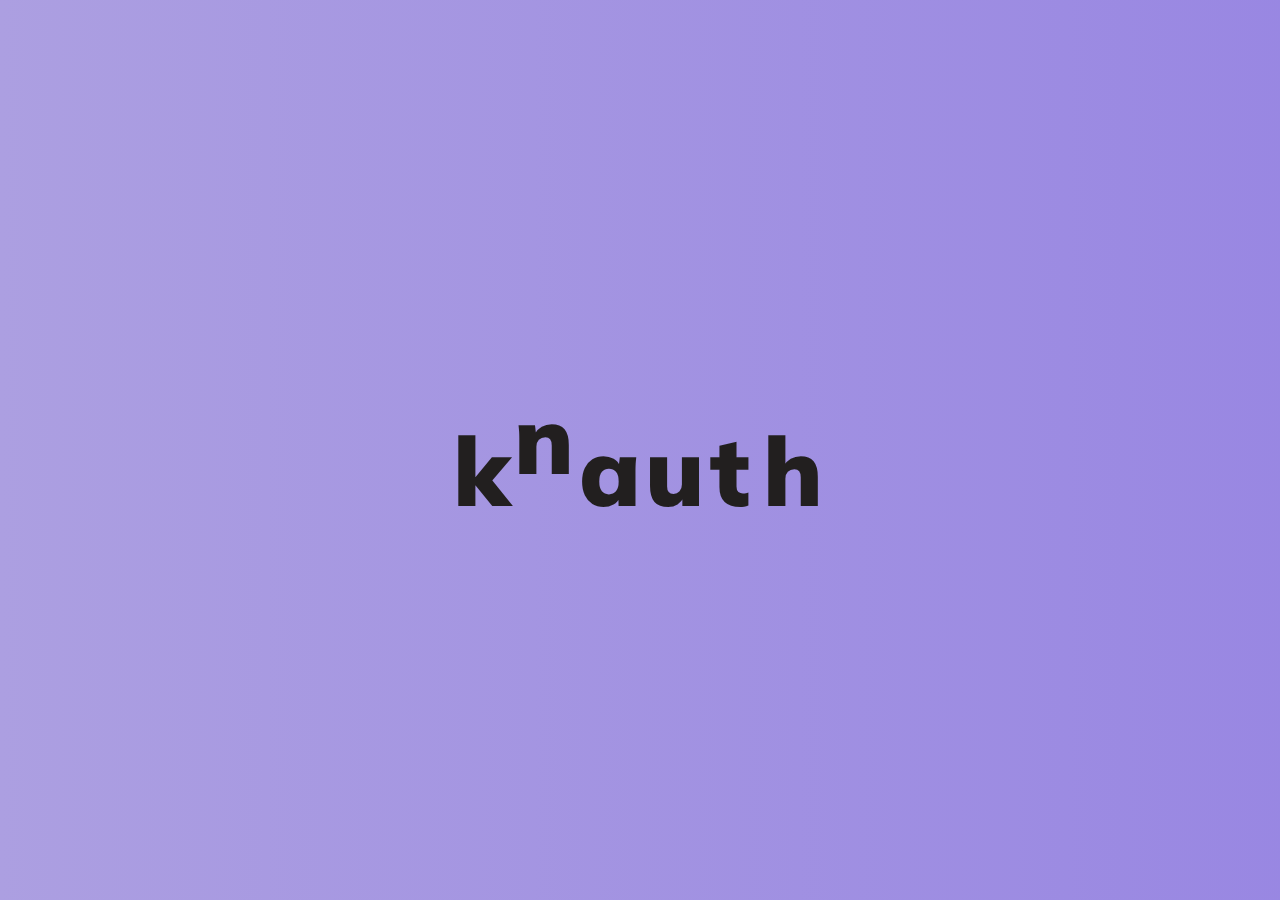
<file: templates/ghibli.html>
<!DOCTYPE html>
<html lang="en">
<head>
    <meta charset="UTF-8">
    <meta name="viewport" content="width=device-width, initial-scale=1.0">
    <title>Ghibli</title>
    <link rel="stylesheet" href="../static/style.css">
    <link type="image/png" sizes="16x16" rel="icon" href="../static/img/ghibli.png">

    <link rel="preconnect" href="https://fonts.googleapis.com">
    <link rel="preconnect" href="https://fonts.gstatic.com" crossorigin>
    <link href="https://fonts.googleapis.com/css2?family=Caveat:wght@400;600;700&display=swap" rel="stylesheet">

    <link href="https://cdn.jsdelivr.net/npm/bootstrap@5.0.2/dist/css/bootstrap.min.css" rel="stylesheet"
    integrity="sha384-EVSTQN3/azprG1Anm3QDgpJLIm9Nao0Yz1ztcQTwFspd3yD65VohhpuuCOmLASjC" crossorigin="anonymous">

<link rel="preconnect" href="https://fonts.googleapis.com">
<link rel="preconnect" href="https://fonts.gstatic.com" crossorigin>
<link href="https://fonts.googleapis.com/css2?family=Caveat:wght@400;600;700&display=swap" rel="stylesheet">

<link rel="stylesheet" href="https://cdnjs.cloudflare.com/ajax/libs/font-awesome/6.2.1/css/all.min.css"
    integrity="sha512-MV7K8+y+gLIBoVD59lQIYicR65iaqukzvf/nwasF0nqhPay5w/9lJmVM2hMDcnK1OnMGCdVK+iQrJ7lzPJQd1w=="
    crossorigin="anonymous" referrerpolicy="no-referrer" />


</head>
<body class="hidden" id="body_id">
    <div id="preloader">
        <div class="kanuthcontainer">
            <div class="coast">
                <div class="wave-rel-wrap">
                    <div class="wave"></div>
                </div>
            </div>
            <div class="coast delay">
                <div class="wave-rel-wrap">
                    <div class="wave delay"></div>
                </div>
            </div>
            <div class="text text-k">k</div>
            <div class="text text-n">n</div>
            <div class="text text-a">a</div>
            <div class="text text-u">u</div>
            <div class="text text-t">t</div>
            <div class="text text-h">h</div>
        </div>

    </div>
    <header class="tagvisibility kheader">
        <div class="logo">
            <a href="index.html"><img src="../static/img/logo.png" alt="logo Totoro"></a>
        </div>
        <nav>
            <ul class="navk-klinks">
                <li><a href="nintendo.html">Nintendo</a></li>
                <li><a href="ghibli.html">Ghibli</a></li>
                <li><a href="lofi.html">Lofi</a></li>
            </ul>
        </nav>
        <a href="contacto.html" class="btn"> <button>contacto</button></a>
    </header>
    <main class="tagvisibility">

    </main>
    <section class="tagvisibility">
        <div class="margin">
            
        </div>
        <div class="margin">
            
        </div>
        <div class="margin">
            <p class="tagvisibility">Lorem ipsum dolor sit amet consectetur adipisicing elit.uuntur quis nemo recusandae
                rem, laudantium
                laboriosam obcaecati animi reiciendis! Tempora eius maxime mollitia autem, officiis ducimus officia iure
                ipsa? Commodi, asperiores!
                Facere, dolor? Sequi vitae mollitia quibusdam culpa? Aliquam nostrum rerum repudiandae mollitia nam
                illum expedita, error quisquam quas repellat cum dolorum suscipit est ducimus voluptatem impedit porro
                laboriosam, vitae provident.</p>
        </div>
    </section>
    <footer class="tagvisibility bg-dark text-white pt-5 pb-4">
        <div class="container text-center text-md-left">
            <div class="row text-center text-md-left">
                <div class="col-md-3 col-lg-3 col-xl-3 mx-auto mt-3">
                    <h5 class="text-uppercase mb-4 font-weight-bold text-warning">Disa11</h5>
                    <p>Soy estudiante de ingeniería electrónica de 2do año, siempre dispuesto a aprender cosas nuevas.
                        Me gusta mucho la música, el francés y enseñar lo que sé. idk Lorem Ipsum.</p>
                </div>

                <div class="col-md-2 col-lg-2 col-xl-2 mx-auto mt-3">
                    <h5 class="text-uppercase mb-4 font-weight-bold text-warning">Formación académica</h5>
                    <p>
                        <a href="https://www.uni.edu.ni/#/" class="text-white" style="text-decoration: none;"
                            target="_blank">UNI</a>
                    </p>
                    <p>
                        <a href="https://www.facebook.com/CTpedroarauzgranada?mibextid=ZbWKwL" class="text-white"
                            style="text-decoration: none;" target="_blank">INTECNA-Granada</a>
                    </p>
                    <p>
                        <a href="https://code-fu.net.ni/" class="text-white" style="text-decoration: none;"
                            target="_blank">CS50x</a>
                    </p>

                </div>

                <div class="col-md-3 col-lg-2 col-xl-2 mx-auto mt-3">
                    <h5 class="text-uppercase mb-4 font-weight-bold text-warning">Referencias.</h5>
                    <p>
                        <a href="https://gruposiasa.com/" class="text-white" style="text-decoration: none;" target="_blank">SIASA</a>
                    </p>
                    <p>
                        <a href="https://www.cargill.com.hn/es/sobre" class="text-white" style="text-decoration: none;" target="_blank">Cargill</a>
                    </p>
                    <p>
                        <a href="https://portaldematematica.com/nicaragua/" class="text-white" style="text-decoration: none;" target="_blank">Portal Math</a>
                    </p>

                </div>

                <div class="col-md-4 col-lg-3 col-xl-3 mx-auto mt-3">
                    <h5 class="text-uppercase mb-4 font-weight-bold text-warning">Contacto</h5>
                    <p>
                        <i class="fas fa-home mr-3"></i>Granada/Masaya
                    </p>
                    <p>
                        <i class="fas fa-envelope mr-3"></i>dknauth@code-fu.net.ni
                    </p>
                    <p>
                        <i class="fas fa-phone mr-3"></i>82017614
                    </p>
                </div>
            </div>

            <hr class="mb-4">

            <div class="row align-items-center">
                <div class="cold-md-7 col-lg-8">
                    <p>
                        Copyright &#xA9; 2023 All rights reserved by:
                        <a href="#" style="text-decoration: none;">
                            <strong class="text-warning">Disa11</strong>
                        </a>
                    </p>
                </div>

                <div class="cold-md-5 col-lg-4">
                    <div class="text-center text-md-right">
                        <ul class="list-unstyled list-inline">
                            <li class="list-inline-item">
                                <a href="https://www.facebook.com/david.knauth.7?mibextid=ZbWKwL" class="btn-floating btn-sm text-white" style="font-size: 23px;"
                                    target="_blank">
                                    <i class="fab fa-facebook"></i></a>
                            </li>
                            <li class="list-inline-item">
                                <a href="https://github.com/Disa11" class="btn-floating btn-sm text-white"
                                    style="font-size: 23px;" target="_blank">
                                    <i class="fab fa-github"></i></a>
                            </li>
                            <li class="list-inline-item">
                                <a href="https://instagram.com/dathly_knauth?utm_source=qr&igshid=NGExMmI2YTkyZg%3D%3D" class="btn-floating btn-sm text-white" style="font-size: 23px;"
                                    target="_blank">
                                    <i class="fab fa-instagram"></i></a>
                            </li>
                        </ul>
                    </div>
                </div>

            </div>

        </div>
    </footer>
    <script src="../static/script.js"></script>
    <script src="https://cdn.jsdelivr.net/npm/bootstrap@5.0.2/dist/js/bootstrap.bundle.min.js" integrity="sha384-MrcW6ZMFYlzcLA8Nl+NtUVF0sA7MsXsP1UyJoMp4YLEuNSfAP+JcXn/tWtIaxVXM" crossorigin="anonymous"></script>

</body>
</html>
</file>
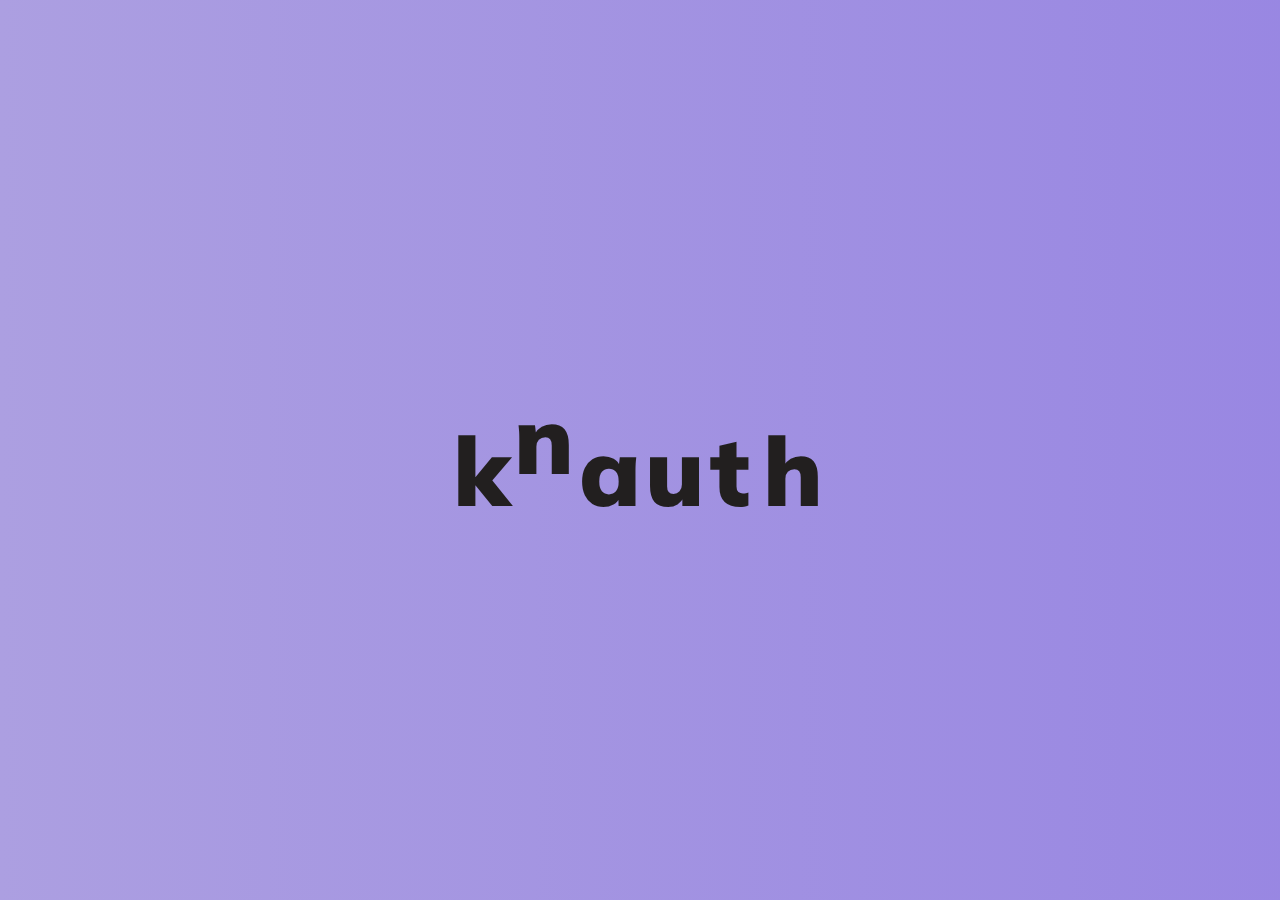
<file: templates/lofi.html>
<!DOCTYPE html>
<html lang="en">
<head>
    <meta charset="UTF-8">
    <meta name="viewport" content="width=device-width, initial-scale=1.0">
    <title>Lofi</title>
    <link rel="stylesheet" href="../static/style.css">
    <link type="image/png" sizes="16x16" rel="icon" href="../static/img/lofi_girl.png">


    <link rel="preconnect" href="https://fonts.googleapis.com">
    <link rel="preconnect" href="https://fonts.gstatic.com" crossorigin>
    <link href="https://fonts.googleapis.com/css2?family=Caveat:wght@400;600;700&display=swap" rel="stylesheet">

    <link href="https://cdn.jsdelivr.net/npm/bootstrap@5.0.2/dist/css/bootstrap.min.css" rel="stylesheet"
    integrity="sha384-EVSTQN3/azprG1Anm3QDgpJLIm9Nao0Yz1ztcQTwFspd3yD65VohhpuuCOmLASjC" crossorigin="anonymous">

<link rel="preconnect" href="https://fonts.googleapis.com">
<link rel="preconnect" href="https://fonts.gstatic.com" crossorigin>
<link href="https://fonts.googleapis.com/css2?family=Caveat:wght@400;600;700&display=swap" rel="stylesheet">

<link rel="stylesheet" href="https://cdnjs.cloudflare.com/ajax/libs/font-awesome/6.2.1/css/all.min.css"
    integrity="sha512-MV7K8+y+gLIBoVD59lQIYicR65iaqukzvf/nwasF0nqhPay5w/9lJmVM2hMDcnK1OnMGCdVK+iQrJ7lzPJQd1w=="
    crossorigin="anonymous" referrerpolicy="no-referrer" />

</head>
<body class="hidden" id="body_id">
    <div id="preloader">
        <div class="kanuthcontainer">
            <div class="coast">
                <div class="wave-rel-wrap">
                    <div class="wave"></div>
                </div>
            </div>
            <div class="coast delay">
                <div class="wave-rel-wrap">
                    <div class="wave delay"></div>
                </div>
            </div>
            <div class="text text-k">k</div>
            <div class="text text-n">n</div>
            <div class="text text-a">a</div>
            <div class="text text-u">u</div>
            <div class="text text-t">t</div>
            <div class="text text-h">h</div>
        </div>

    </div>
    <header class="tagvisibility kheader">
        <div class="logo">
            <a href="index.html"><img src="../static/img/logo.png" alt="logo Totoro"></a>
        </div>
        <nav>
            <ul class="navk-klinks">
                <li><a href="nintendo.html">Nintendo</a></li>
                <li><a href="ghibli.html">Ghibli</a></li>
                <li><a href="lofi.html">Lofi</a></li>
            </ul>
        </nav>
        <a href="contacto.html" class="btn"> <button>contacto</button></a>
    </header>
    <main class="tagvisibility">

    </main>
    <section class="tagvisibility">
        <div class="margin">
            
        </div>
        <div class="margin">
            
        </div>
        <div class="margin">
            <p class="tagvisibility">Lorem ipsum dolor sit amet consectetur adipisicing elit.uuntur quis nemo recusandae
                rem, laudantium
                laboriosam obcaecati animi reiciendis! Tempora eius maxime mollitia autem, officiis ducimus officia iure
                ipsa? Commodi, asperiores!
                Facere, dolor? Sequi vitae mollitia quibusdam culpa? Aliquam nostrum rerum repudiandae mollitia nam
                illum expedita, error quisquam quas repellat cum dolorum suscipit est ducimus voluptatem impedit porro
                laboriosam, vitae provident.</p>
        </div>
    </section>
    <footer class="tagvisibility bg-dark text-white pt-5 pb-4">
        <div class="container text-center text-md-left">
            <div class="row text-center text-md-left">
                <div class="col-md-3 col-lg-3 col-xl-3 mx-auto mt-3">
                    <h5 class="text-uppercase mb-4 font-weight-bold text-warning">Disa11</h5>
                    <p>Soy estudiante de ingeniería electrónica de 2do año, siempre dispuesto a aprender cosas nuevas.
                        Me gusta mucho la música, el francés y enseñar lo que sé. idk Lorem Ipsum.</p>
                </div>

                <div class="col-md-2 col-lg-2 col-xl-2 mx-auto mt-3">
                    <h5 class="text-uppercase mb-4 font-weight-bold text-warning">Formación académica</h5>
                    <p>
                        <a href="https://www.uni.edu.ni/#/" class="text-white" style="text-decoration: none;"
                            target="_blank">UNI</a>
                    </p>
                    <p>
                        <a href="https://www.facebook.com/CTpedroarauzgranada?mibextid=ZbWKwL" class="text-white"
                            style="text-decoration: none;" target="_blank">INTECNA-Granada</a>
                    </p>
                    <p>
                        <a href="https://code-fu.net.ni/" class="text-white" style="text-decoration: none;"
                            target="_blank">CS50x</a>
                    </p>

                </div>

                <div class="col-md-3 col-lg-2 col-xl-2 mx-auto mt-3">
                    <h5 class="text-uppercase mb-4 font-weight-bold text-warning">Referencias.</h5>
                    <p>
                        <a href="https://gruposiasa.com/" class="text-white" style="text-decoration: none;" target="_blank">SIASA</a>
                    </p>
                    <p>
                        <a href="https://www.cargill.com.hn/es/sobre" class="text-white" style="text-decoration: none;" target="_blank">Cargill</a>
                    </p>
                    <p>
                        <a href="https://portaldematematica.com/nicaragua/" class="text-white" style="text-decoration: none;" target="_blank">Portal Math</a>
                    </p>

                </div>

                <div class="col-md-4 col-lg-3 col-xl-3 mx-auto mt-3">
                    <h5 class="text-uppercase mb-4 font-weight-bold text-warning">Contacto</h5>
                    <p>
                        <i class="fas fa-home mr-3"></i>Granada/Masaya
                    </p>
                    <p>
                        <i class="fas fa-envelope mr-3"></i>dknauth@code-fu.net.ni
                    </p>
                    <p>
                        <i class="fas fa-phone mr-3"></i>82017614
                    </p>
                </div>
            </div>

            <hr class="mb-4">

            <div class="row align-items-center">
                <div class="cold-md-7 col-lg-8">
                    <p>
                        Copyright &#xA9; 2023 All rights reserved by:
                        <a href="#" style="text-decoration: none;">
                            <strong class="text-warning">Disa11</strong>
                        </a>
                    </p>
                </div>

                <div class="cold-md-5 col-lg-4">
                    <div class="text-center text-md-right">
                        <ul class="list-unstyled list-inline">
                            <li class="list-inline-item">
                                <a href="https://www.facebook.com/david.knauth.7?mibextid=ZbWKwL" class="btn-floating btn-sm text-white" style="font-size: 23px;"
                                    target="_blank">
                                    <i class="fab fa-facebook"></i></a>
                            </li>
                            <li class="list-inline-item">
                                <a href="https://github.com/Disa11" class="btn-floating btn-sm text-white"
                                    style="font-size: 23px;" target="_blank">
                                    <i class="fab fa-github"></i></a>
                            </li>
                            <li class="list-inline-item">
                                <a href="https://instagram.com/dathly_knauth?utm_source=qr&igshid=NGExMmI2YTkyZg%3D%3D" class="btn-floating btn-sm text-white" style="font-size: 23px;"
                                    target="_blank">
                                    <i class="fab fa-instagram"></i></a>
                            </li>
                        </ul>
                    </div>
                </div>

            </div>

        </div>
    </footer>
    <script src="../static/script.js"></script>
    <script src="https://cdn.jsdelivr.net/npm/bootstrap@5.0.2/dist/js/bootstrap.bundle.min.js" integrity="sha384-MrcW6ZMFYlzcLA8Nl+NtUVF0sA7MsXsP1UyJoMp4YLEuNSfAP+JcXn/tWtIaxVXM" crossorigin="anonymous"></script>

</body>
</html>
</file>
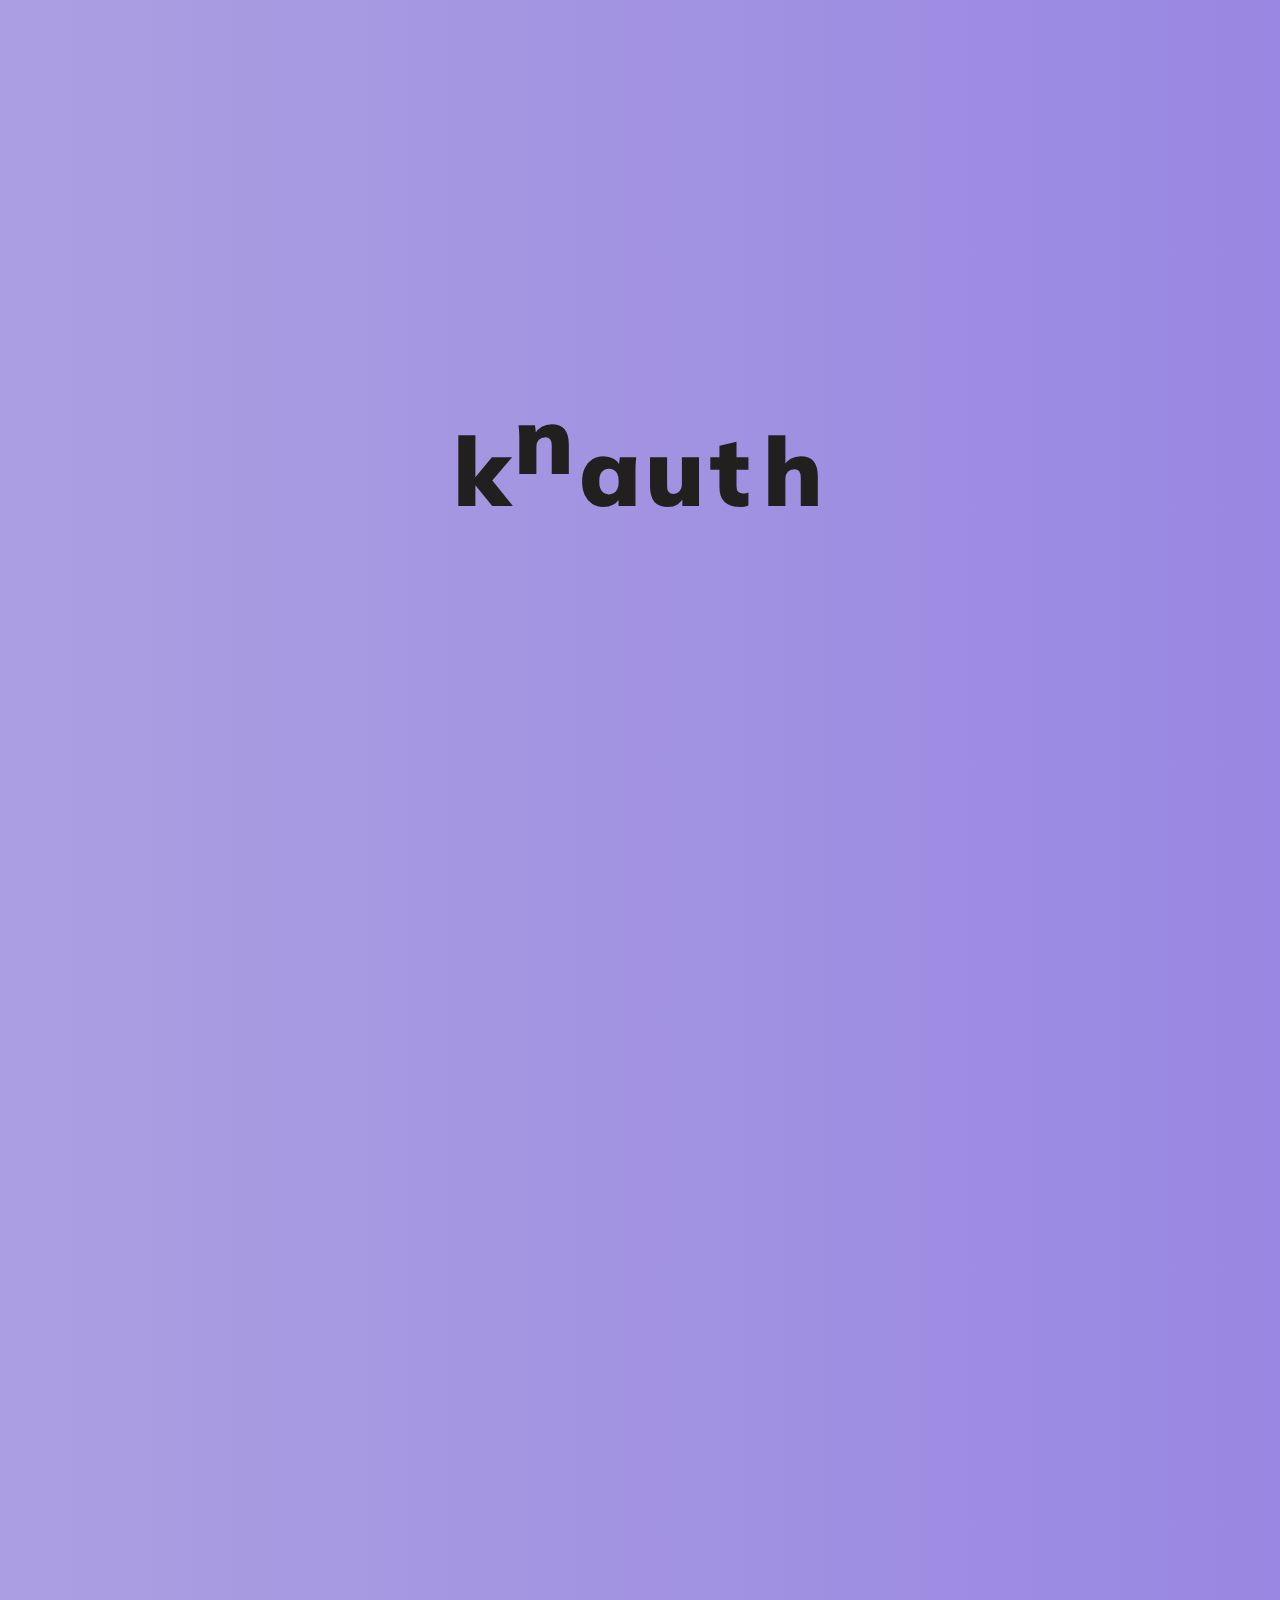
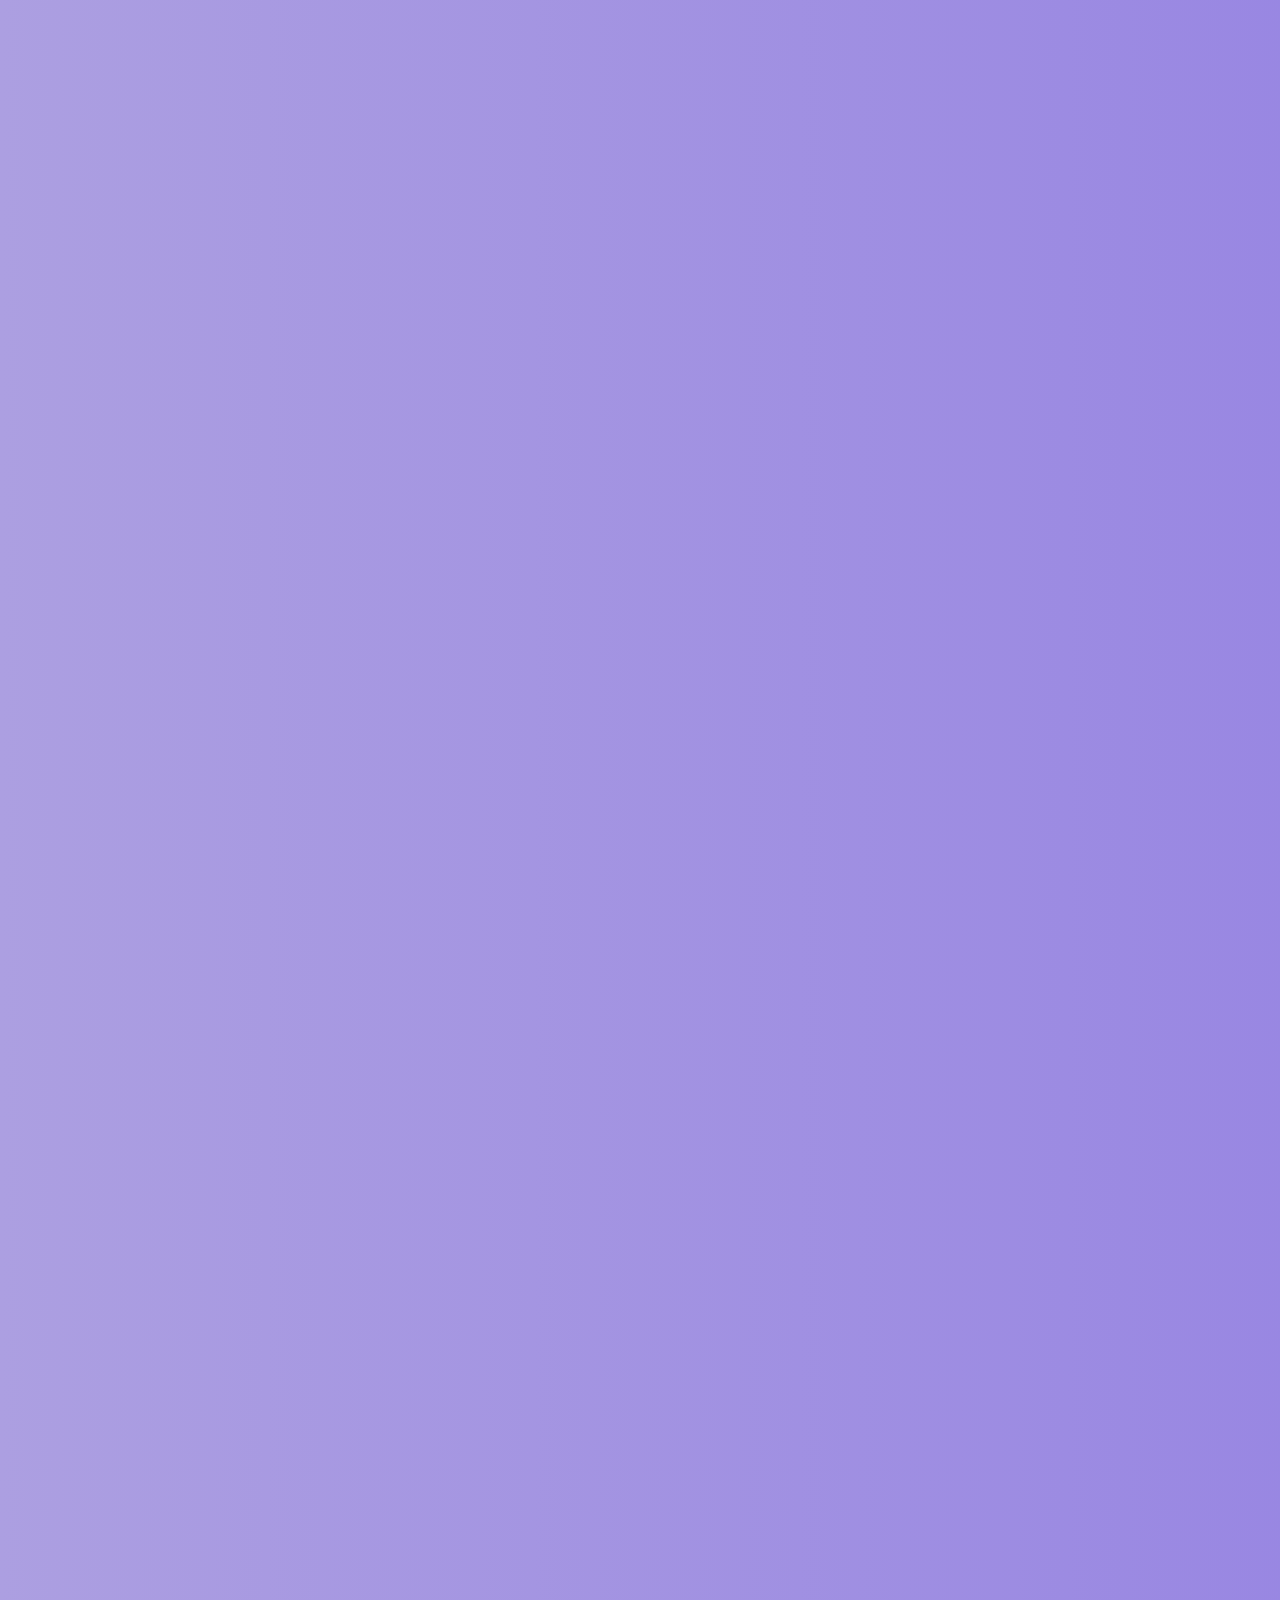
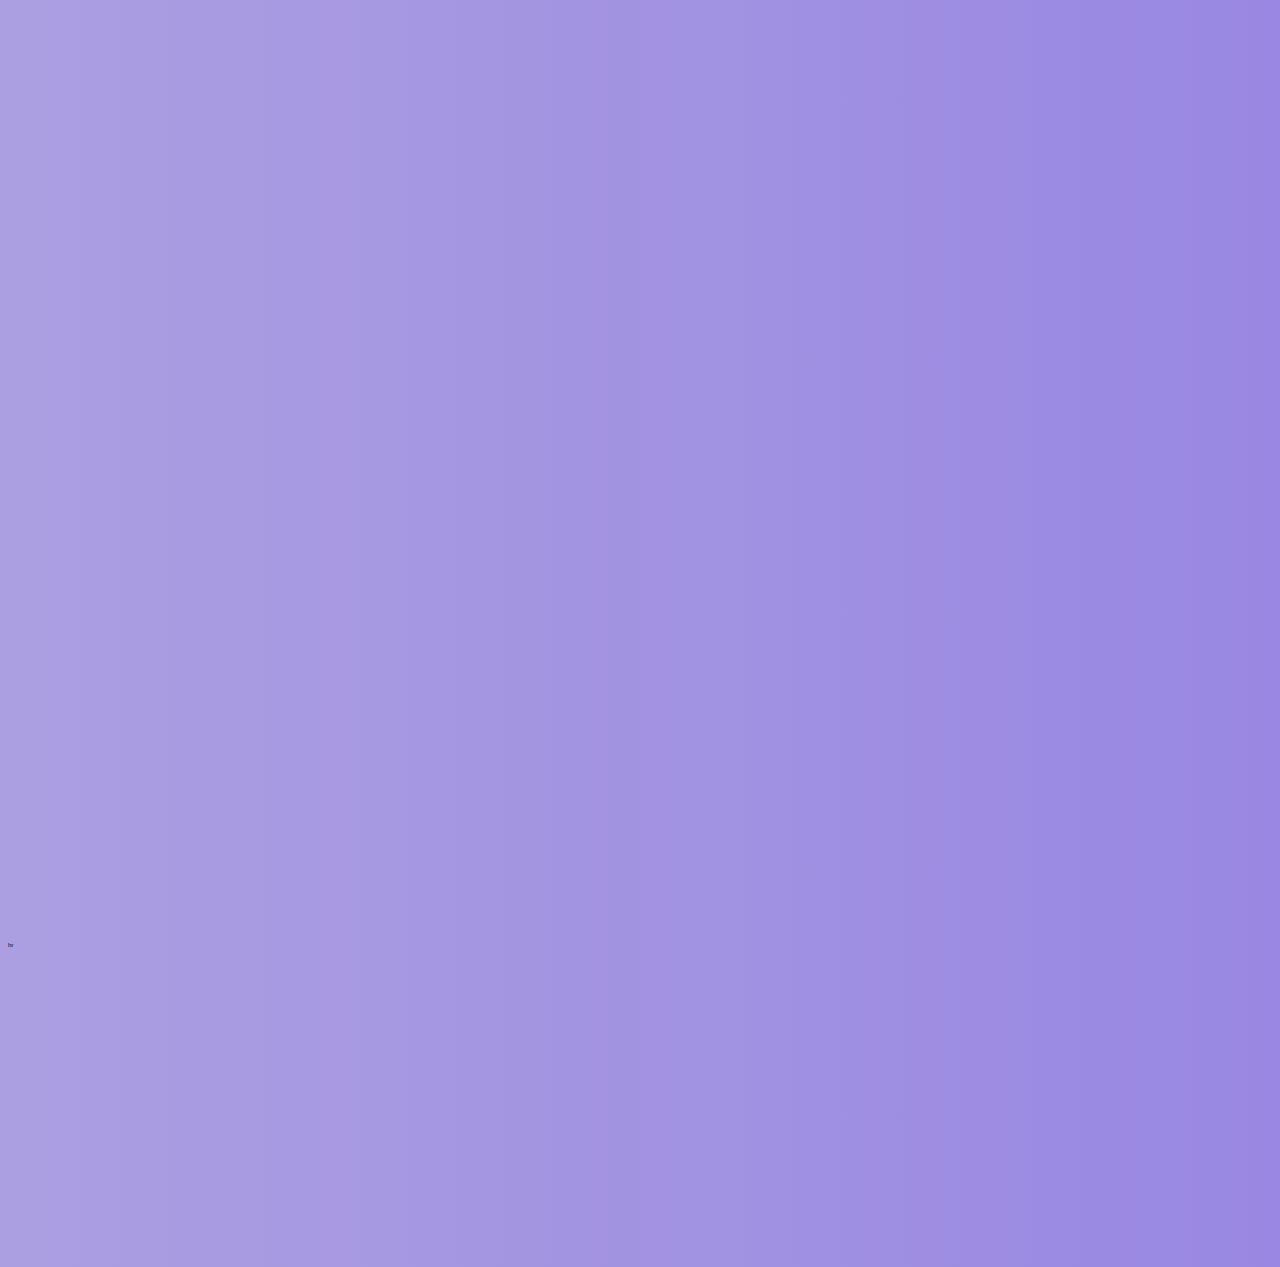
<file: templates/nintendo.html>
<!DOCTYPE html>
<html lang="en">

<head>
    <meta charset="UTF-8">
    <meta name="viewport" content="width=device-width, initial-scale=1.0">
    <title>Nintendo</title>
    <link type="image/png" sizes="16x16" rel="icon" href="../static/img/kirby.png">
    <link rel="stylesheet" href="../static/style.css">

    <link rel="preconnect" href="https://fonts.googleapis.com">
    <link rel="preconnect" href="https://fonts.gstatic.com" crossorigin>
    <link href="https://fonts.googleapis.com/css2?family=Caveat:wght@400;600;700&display=swap" rel="stylesheet">

    <link href="https://cdn.jsdelivr.net/npm/bootstrap@5.0.2/dist/css/bootstrap.min.css" rel="stylesheet"
        integrity="sha384-EVSTQN3/azprG1Anm3QDgpJLIm9Nao0Yz1ztcQTwFspd3yD65VohhpuuCOmLASjC" crossorigin="anonymous">

    <link rel="preconnect" href="https://fonts.googleapis.com">
    <link rel="preconnect" href="https://fonts.gstatic.com" crossorigin>
    <link href="https://fonts.googleapis.com/css2?family=Caveat:wght@400;600;700&display=swap" rel="stylesheet">

    <link rel="stylesheet" href="https://cdnjs.cloudflare.com/ajax/libs/font-awesome/6.2.1/css/all.min.css"
        integrity="sha512-MV7K8+y+gLIBoVD59lQIYicR65iaqukzvf/nwasF0nqhPay5w/9lJmVM2hMDcnK1OnMGCdVK+iQrJ7lzPJQd1w=="
        crossorigin="anonymous" referrerpolicy="no-referrer" />


</head>

<body class="hidden" id="body_id">
    <div id="preloader">
        <div class="kanuthcontainer">
            <div class="coast">
                <div class="wave-rel-wrap">
                    <div class="wave"></div>
                </div>
            </div>
            <div class="coast delay">
                <div class="wave-rel-wrap">
                    <div class="wave delay"></div>
                </div>
            </div>
            <div class="text text-k">k</div>
            <div class="text text-n">n</div>
            <div class="text text-a">a</div>
            <div class="text text-u">u</div>
            <div class="text text-t">t</div>
            <div class="text text-h">h</div>
        </div>

    </div>
    <header class="tagvisibility kheader">
        <div class="logo">
            <a href="index.html"><img src="../static/img/logo.png" alt="logo Totoro"></a>
        </div>
        <nav>
            <ul class="navk-klinks">
                <li><a href="nintendo.html">Nintendo</a></li>
                <li><a href="ghibli.html">Ghibli</a></li>
                <li><a href="lofi.html">Lofi</a></li>
            </ul>
        </nav>
        <a href="contacto.html" class="btn"> <button>contacto</button></a>
    </header>
    <main class="tagvisibility">
        <div class="container" style="margin-bottom: 5%;">
            <p class="margin w2-text text-center">Crecí rodeado de las diferentes generaciones de consolas de nintendo,
                a las cuales les desarrolle mucho cariño. Mi juego por excelencia es Pokemon cada día batallar en el
                online.</p>
        </div>
    </main>

    <section class="tagvisibility pt-5">
        <div class="container">
            <div class="container py-5">
                <h1 class="text-center">Mis Pokemon Preferidos</h1>
                <div class="row row-cols-1 row-cols-md-3 g-4 py-5">

                    <div class="col">
                        <div class="card" style="border-radius: 20px
                        ;">
                            <img src="../static/img/pk1.jpg" class="card-img-top" alt="...">
                            <div class="card-body">
                                <h5 class="card-title">Evee</h5>
                                <p class="card-text">Eevee es un Pokémon muy popular y versátil debido a su habilidad
                                    única para evolucionar en múltiples formas, cada una con diferentes tipos y
                                    habilidades. Esta capacidad de adaptarse a distintas situaciones de combate lo hace
                                    valioso en equipos estratégicos. </p>
                            </div>
                        </div>
                    </div>

                    <div class="col">
                        <div class="card" style="border-radius: 20px;">
                            <img src="../static/img/pk2.jpg" class="card-img-top" alt="...">
                            <div class="card-body">
                                <h5 class="card-title">Lucario</h5>
                                <p class="card-text">Lucario es GOD, su historia en el anime me ha hecho tener uno en mi
                                    equipo siempre que puedo.</p>
                            </div>
                        </div>
                    </div>

                    <div class="col">
                        <div class="card" style="border-radius: 20px;">
                            <img src="../static/img/pk3.jpg" class="card-img-top" alt="...">
                            <div class="card-body">
                                <h5 class="card-title">Rowlet</h5>
                                <p class="card-text">Mi inicial de planta que siento que su forma inicial es mejor que
                                    la final xd</p>
                            </div>
                        </div>
                    </div>

                    <div class="col">
                        <div class="card" style="border-radius: 20px;">
                            <img src="../static/img/pk4.jpg" class="card-img-top" alt="...">
                            <div class="card-body">
                                <h5 class="card-title">Bulbasaur</h5>
                                <p class="card-text">No hay mucho que decir, Rayo solar y quedas ciego. simplemente una
                                    maquina de matar</p>
                            </div>
                        </div>
                    </div>

                    <div class="col">
                        <div class="card" style="border-radius: 20px;">
                            <img src="../static/img/pk5.jpg" class="card-img-top" alt="...">
                            <div class="card-body">
                                <h5 class="card-title">Umbreon</h5>
                                <p class="card-text">Creo que es de las formas mejor hechas de evee, tanto en caracter
                                    como habilidades.</p>
                            </div>
                        </div>
                    </div>

                    <div class="col">
                        <div class="card" style="border-radius: 20px;">
                            <img src="../static/img/pk6.jpg" class="card-img-top" alt="...">
                            <div class="card-body">
                                <h5 class="card-title">Chikorita</h5>
                                <p class="card-text">No mucho que contar, fue el incial del primer pokemon que jugué.
                                </p>
                            </div>
                        </div>
                    </div>


                </div>
            </div>
            <div class="card-body">
                <p class="card-text">Creo que me gustan mucho los pokemon de tipo plantaxd</p>
            </div>
        </div>
        <br>
    </section>

    <br>
    br
    <footer class="tagvisibility bg-dark text-white pt-5 pb-4">
        <div class="container text-center text-md-left">
            <div class="row text-center text-md-left">
                <div class="col-md-3 col-lg-3 col-xl-3 mx-auto mt-3">
                    <h5 class="text-uppercase mb-4 font-weight-bold text-warning">Disa11</h5>
                    <p>Soy estudiante de ingeniería electrónica de 2do año, siempre dispuesto a aprender cosas nuevas.
                        Me gusta mucho la música, el francés y enseñar lo que sé. idk Lorem Ipsum.</p>
                </div>

                <div class="col-md-2 col-lg-2 col-xl-2 mx-auto mt-3">
                    <h5 class="text-uppercase mb-4 font-weight-bold text-warning">Formación académica</h5>
                    <p>
                        <a href="https://www.uni.edu.ni/#/" class="text-white" style="text-decoration: none;"
                            target="_blank">UNI</a>
                    </p>
                    <p>
                        <a href="https://www.facebook.com/CTpedroarauzgranada?mibextid=ZbWKwL" class="text-white"
                            style="text-decoration: none;" target="_blank">INTECNA-Granada</a>
                    </p>
                    <p>
                        <a href="https://code-fu.net.ni/" class="text-white" style="text-decoration: none;"
                            target="_blank">CS50x</a>
                    </p>

                </div>

                <div class="col-md-3 col-lg-2 col-xl-2 mx-auto mt-3">
                    <h5 class="text-uppercase mb-4 font-weight-bold text-warning">Referencias.</h5>
                    <p>
                        <a href="https://gruposiasa.com/" class="text-white" style="text-decoration: none;"
                            target="_blank">SIASA</a>
                    </p>
                    <p>
                        <a href="https://www.cargill.com.hn/es/sobre" class="text-white" style="text-decoration: none;"
                            target="_blank">Cargill</a>
                    </p>
                    <p>
                        <a href="https://portaldematematica.com/nicaragua/" class="text-white"
                            style="text-decoration: none;" target="_blank">Portal Math</a>
                    </p>

                </div>

                <div class="col-md-4 col-lg-3 col-xl-3 mx-auto mt-3">
                    <h5 class="text-uppercase mb-4 font-weight-bold text-warning">Contacto</h5>
                    <p>
                        <i class="fas fa-home mr-3"></i>Granada/Masaya
                    </p>
                    <p>
                        <i class="fas fa-envelope mr-3"></i>dknauth@code-fu.net.ni
                    </p>
                    <p>
                        <i class="fas fa-phone mr-3"></i>82017614
                    </p>
                </div>
            </div>

            <hr class="mb-4">

            <div class="row align-items-center">
                <div class="cold-md-7 col-lg-8">
                    <p>
                        Copyright &#xA9; 2023 All rights reserved by:
                        <a href="#" style="text-decoration: none;">
                            <strong class="text-warning">Disa11</strong>
                        </a>
                    </p>
                </div>

                <div class="cold-md-5 col-lg-4">
                    <div class="text-center text-md-right">
                        <ul class="list-unstyled list-inline">
                            <li class="list-inline-item">
                                <a href="https://www.facebook.com/david.knauth.7?mibextid=ZbWKwL"
                                    class="btn-floating btn-sm text-white" style="font-size: 23px;" target="_blank">
                                    <i class="fab fa-facebook"></i></a>
                            </li>
                            <li class="list-inline-item">
                                <a href="https://github.com/Disa11" class="btn-floating btn-sm text-white"
                                    style="font-size: 23px;" target="_blank">
                                    <i class="fab fa-github"></i></a>
                            </li>
                            <li class="list-inline-item">
                                <a href="https://instagram.com/dathly_knauth?utm_source=qr&igshid=NGExMmI2YTkyZg%3D%3D"
                                    class="btn-floating btn-sm text-white" style="font-size: 23px;" target="_blank">
                                    <i class="fab fa-instagram"></i></a>
                            </li>
                        </ul>
                    </div>
                </div>

            </div>

        </div>
    </footer>
    <script src="../static/script.js"></script>
    <script src="https://cdn.jsdelivr.net/npm/bootstrap@5.0.2/dist/js/bootstrap.bundle.min.js"
        integrity="sha384-MrcW6ZMFYlzcLA8Nl+NtUVF0sA7MsXsP1UyJoMp4YLEuNSfAP+JcXn/tWtIaxVXM"
        crossorigin="anonymous"></script>

</body>

</html>
</file>
<file: style.css>
@import url("https://fonts.googleapis.com/css2?family=Muli");
.preloader {
  font-size: 40.5%;
  background-color: aqua;
  font-family: "Muli", Helvetica, sans-serif;
  background: linear-gradient(270deg, #5b3bdb, #907ae8, #9286c5, #c7bcf7, #c7bcf7, #7f67e4, #ac9fe1);
  background-size: 1400% 1400%;
  -o-animation: back-gradient 30s ease infinite;
  animation: back-gradient 30s ease infinite;
}

@-o-keyframes back-gradient {
  0% {
    background-position: 0% 50%;
  }
  50% {
    background-position: 100% 50%;
  }
  100% {
    background-position: 0% 50%;
  }
}
@keyframes back-gradient {
  0% {
    background-position: 0% 50%;
  }
  50% {
    background-position: 100% 50%;
  }
  100% {
    background-position: 0% 50%;
  }
}
.container {
  position: absolute;
  width: 24rem;
  height: 10rem;
  left: 50%;
  top: 50%;
  transform: translate(-50%, -50%);
}

.text {
  position: absolute;
  color: #221f1f;
  font-size: 6rem;
  font-weight: 900;
  display: inline-block;
  position: absolute;
  bottom: 0;
  animation: text 800ms ease-in infinite;
  transform: translateZ(0);
}
.text-k {
  left: 0.3rem;
  animation: text-k 800ms ease-in infinite;
}
.text-n {
  left: 4.1rem;
  transform: translate3d(0, -2rem, 0);
  animation-delay: 10ms;
}
.text-a {
  left: 8.2rem;
  animation-delay: 120ms;
}
.text-u {
  left: 12.3rem;
  animation-delay: 220ms;
}
.text-t {
  left: 16.4rem;
  animation-delay: 310ms;
}
.text-h {
  left: 19.7rem;
  animation-delay: 400ms;
}

.coast {
  position: absolute;
  left: 0.3rem;
  bottom: 1.7rem;
  width: 4.1rem;
  height: 2.2rem;
  display: inline-block;
  animation: coast 1600ms linear infinite;
  transform: translateZ(0);
}

.wave-rel-wrap {
  position: relative;
  width: 100%;
  height: 100%;
  perspective: 3rem;
  perspective-origin: 0%, 50%;
}

.wave {
  position: absolute;
  width: 6.2rem;
  height: 2.2rem;
  border-radius: 1.1rem;
  background: radial-gradient(ellipse at center, rgb(116, 241, 1) 0%, rgb(50, 230, 1) 73%, rgb(21, 199, 250) 100%);
  display: inline-block;
  animation: wave 1600ms linear infinite;
  will-change: width;
  transform: translateZ(0) scale(0);
}

.delay {
  animation-delay: 800ms;
}

@keyframes text {
  0% {
    transform: translate3d(0, 0, 0);
  }
  30% {
    transform: translate3d(0, 0, 0);
  }
  45% {
    transform: translate3d(0, -4rem, 0);
  }
  100% {
    transform: translate3d(0, 0, 0);
  }
}
@keyframes text-k {
  0% {
    transform: translate3d(0, -4rem, 0);
  }
  38% {
    transform: translate3d(0, -4rem, 0);
  }
  69% {
    transform: translate3d(0, 0, 0);
  }
  100% {
    transform: translate3d(0, -4rem, 0);
  }
}
@keyframes coast {
  0% {
    transform: translate3d(0, 0, 0);
  }
  23% {
    transform: translate3d(0, 0, 0);
  }
  50% {
    transform: translate3d(19.5rem, 0, 0);
  }
  100% {
    transform: translate3d(21.2rem, 0, 0);
  }
}
@keyframes wave {
  0% {
    transform: scale(0);
    width: 2.2rem;
  }
  10% {
    transform: scale(1);
  }
  23% {
    width: 2.2rem;
  }
  32% {
    width: 6.1rem;
  }
  45% {
    width: 5rem;
    transform: rotateY(0deg) scale(1, 1);
  }
  51% {
    transform: rotateY(90deg) scale(0.6, 0.2);
  }
  52% {
    transform: rotateY(90deg) scale(0);
  }
  100% {
    transform: rotateY(90deg) scale(0);
  }
}

/*# sourceMappingURL=style.css.map */
</file>
<file: static/style.css>
@import url("https://fonts.googleapis.com/css2?family=Muli");
.kanuthcontainer {
  position: absolute;
  width: 24rem;
  height: 10rem;
  left: 50%;
  top: 50%;
  transform: translate(-50%, -50%);
}

.text {
  font-family: "Muli", Helvetica, sans-serif;
  position: absolute;
  color: #221f1f;
  font-size: 6rem;
  font-weight: 900;
  display: inline-block;
  position: absolute;
  bottom: 0;
  animation: text 800ms ease-in infinite;
  transform: translateZ(0);
}
.text-k {
  left: 0.3rem;
  animation: text-k 800ms ease-in infinite;
}
.text-n {
  left: 4.1rem;
  transform: translate3d(0, -2rem, 0);
  animation-delay: 10ms;
}
.text-a {
  left: 8.2rem;
  animation-delay: 120ms;
}
.text-u {
  left: 12.3rem;
  animation-delay: 220ms;
}
.text-t {
  left: 16.4rem;
  animation-delay: 310ms;
}
.text-h {
  left: 19.7rem;
  animation-delay: 400ms;
}

.coast {
  position: absolute;
  left: 0.3rem;
  bottom: 1.7rem;
  width: 4.1rem;
  height: 2.2rem;
  display: inline-block;
  animation: coast 1600ms linear infinite;
  transform: translateZ(0);
}

.wave-rel-wrap {
  position: relative;
  width: 100%;
  height: 100%;
  perspective: 3rem;
  perspective-origin: 0%, 50%;
}

.wave {
  position: absolute;
  width: 6.2rem;
  height: 2.2rem;
  border-radius: 1.1rem;
  background: radial-gradient(ellipse at center, rgb(116, 241, 1) 0%, rgb(50, 230, 1) 73%, rgb(21, 199, 250) 100%);
  display: inline-block;
  animation: wave 1600ms linear infinite;
  will-change: width;
  transform: translateZ(0) scale(0);
}

.delay {
  animation-delay: 800ms;
}

@keyframes text {
  0% {
    transform: translate3d(0, 0, 0);
  }
  30% {
    transform: translate3d(0, 0, 0);
  }
  45% {
    transform: translate3d(0, -4rem, 0);
  }
  100% {
    transform: translate3d(0, 0, 0);
  }
}
@keyframes text-k {
  0% {
    transform: translate3d(0, -4rem, 0);
  }
  38% {
    transform: translate3d(0, -4rem, 0);
  }
  69% {
    transform: translate3d(0, 0, 0);
  }
  100% {
    transform: translate3d(0, -4rem, 0);
  }
}
@keyframes coast {
  0% {
    transform: translate3d(0, 0, 0);
  }
  23% {
    transform: translate3d(0, 0, 0);
  }
  50% {
    transform: translate3d(19.5rem, 0, 0);
  }
  100% {
    transform: translate3d(21.2rem, 0, 0);
  }
}
@keyframes wave {
  0% {
    transform: scale(0);
    width: 2.2rem;
  }
  10% {
    transform: scale(1);
  }
  23% {
    width: 2.2rem;
  }
  32% {
    width: 6.1rem;
  }
  45% {
    width: 5rem;
    transform: rotateY(0deg) scale(1, 1);
  }
  51% {
    transform: rotateY(90deg) scale(0.6, 0.2);
  }
  52% {
    transform: rotateY(90deg) scale(0);
  }
  100% {
    transform: rotateY(90deg) scale(0);
  }
}
@media (max-width: 650px) {
  .text {
    font-size: 4rem;
    font-weight: bold;
  }
}
.kheader .btn button, .kheader {
  box-sizing: border-box;
  font-family: "Lobster Two", cursive !important;
}

ul {
  margin-bottom: 0 !important;
}

.kheader {
  display: flex;
  justify-content: center !important;
  align-items: center !important;
  background-color: rgba(255, 255, 255, 0.9529411765);
  border-radius: 50px;
  justify-content: space-between !important;
  height: 4.1rem;
  width: 100% !important;
  padding: 2% 15% !important;
  margin-top: 1.5%;
}
.kheader .logo {
  cursor: pointer;
  margin-left: 2%;
}
.kheader .logo img {
  height: 60px;
  width: auto;
  transition: all 0.3s;
}
.kheader .logo img:hover {
  transform: scale(1.2);
}
.kheader .navk-klinks {
  padding-top: 50% !important;
  padding-bottom: 50% !important;
  list-style: none;
  display: flex !important;
  justify-content: center !important;
  align-items: center !important;
  flex-wrap: wrap !important;
  font-size: 6.48px !important;
}
.kheader .navk-klinks li {
  padding: 0 20px;
  margin: 0 10px;
  line-height: 0rem !important;
}
.kheader .navk-klinks li:hover {
  transform: scale(1.2);
}
.kheader .navk-klinks a {
  color: #c7bcf7;
  text-decoration: none;
}
.kheader .navk-klinks a:hover {
  color: #5b3bdb;
}
.kheader .btn button {
  margin-right: 2%;
  display: flex;
  justify-content: center;
  align-items: center;
  font-weight: 700;
  color: #f8f8fa;
  padding: 9px 25px;
  background: #b09ff3;
  border: none;
  border-radius: 50px;
  cursor: pointer;
  transition: all 0.3s ease 0s;
}
.kheader .btn button:hover {
  background-color: #937fe2;
  color: black;
  transform: scale(1.1);
}
@media screen and (min-width: 0px) {
  .kheader {
    height: 3.35rem;
    width: 100% !important;
    padding: 1% 1.5% !important;
  }
  .kheader .logo {
    margin-left: 0.5%;
  }
  .kheader .logo img {
    height: 30px;
  }
  .kheader .navk-klinks {
    padding-left: 0;
  }
  .kheader .navk-klinks li {
    padding: 0 0;
    line-height: 0rem !important;
    padding: 2.5% 0.3%;
  }
  .kheader .navk-klinks a {
    font-size: 0.8893rem !important;
    padding: 0 2.5px;
  }
  .kheader .btn {
    text-decoration: none !important;
    margin-right: 0.5%;
  }
  .kheader .btn button {
    font-size: 0.782rem;
    width: 60px;
    height: 17px;
  }
}
@media screen and (min-width: 200px) {
  .kheader {
    height: 3.4rem;
    width: 100%;
  }
  .kheader .logo {
    margin-left: 1%;
  }
  .kheader .logo img {
    height: 39px;
  }
  .kheader .navk-klinks li {
    padding: 0 2px;
    line-height: 0rem !important;
    padding: 5% 0.5%;
  }
  .kheader .navk-klinks a {
    font-size: 1rem !important;
  }
  .kheader .btn {
    text-decoration: none !important;
    margin-right: 1%;
  }
  .kheader .btn button {
    font-size: 0.7856rem;
    height: 19px;
    width: 67px;
  }
}
@media screen and (min-width: 328x) {
  .kheader {
    height: 3.55rem;
    width: 100%;
  }
  .kheader .logo {
    margin-left: 1.5%;
  }
  .kheader .logo img {
    height: 45px;
  }
  .kheader .navk-klinks li {
    margin: 0 4px;
    line-height: 0rem !important;
    padding: 2% 15px;
  }
  .kheader .navk-klinks a {
    font-size: 1.3rem !important;
  }
  .kheader .btn {
    text-decoration: none !important;
    margin-right: 1.5%;
  }
  .kheader .btn button {
    font-size: 0.9rem;
    width: 81px;
    height: 25px;
  }
}
@media screen and (min-width: 576px) {
  .kheader {
    height: 3.7rem;
    width: 100%;
  }
  .kheader .logo {
    margin-left: 2%;
  }
  .kheader .logo img {
    height: 48px;
  }
  .kheader .navk-klinks li {
    margin: 0 6px;
    line-height: 0rem !important;
    padding: 1.2% 15px;
  }
  .kheader .navk-klinks a {
    font-size: 1.67rem !important;
  }
  .kheader .btn {
    text-decoration: none !important;
    margin-right: 2%;
  }
  .kheader .btn button {
    font-size: 0.925rem;
    height: 27px;
    width: 95px;
  }
}
@media screen and (min-width: 768px) {
  .kheader {
    height: 3.85rem;
    width: 100%;
  }
  .kheader .logo {
    margin-left: 6%;
  }
  .kheader .logo img {
    height: 50px;
  }
  .kheader .navk-klinks li {
    margin: 0 8px;
    line-height: 0rem !important;
    padding: 0.4% 17px;
  }
  .kheader .navk-klinks a {
    font-size: 1.625rem;
  }
  .kheader .btn {
    text-decoration: none !important;
    margin-right: 6%;
  }
  .kheader .btn button {
    font-size: 1.125rem;
    height: 30px;
    width: 105px;
  }
}
@media screen and (min-width: 992px) {
  .kheader {
    height: 4rem;
    width: 100%;
  }
  .kheader .logo {
    margin-left: 7.2%;
  }
  .kheader .logo img {
    height: 57px;
  }
  .kheader .navk-klinks li {
    margin: 0 10px;
    line-height: none !important;
    padding: 0 20px;
  }
  .kheader .navk-klinks a {
    font-size: 1.711rem !important;
  }
  .kheader .btn {
    text-decoration: none !important;
    margin-right: 7.2%;
  }
  .kheader .btn button {
    font-size: 1.24rem;
    height: 32px;
    width: 113px;
  }
}
@media screen and (min-width: 1200px) {
  .kheader {
    height: 4.15rem;
    width: 100%;
  }
  .kheader .logo {
    margin-left: 7.6%;
  }
  .kheader .logo img {
    height: 60px;
  }
  .kheader .navk-klinks li {
    margin: 0 10px;
    padding: 0 20px;
    line-height: 0rem !important;
  }
  .kheader .navk-klinks a {
    font-size: 1.75rem !important;
  }
  .kheader .btn {
    text-decoration: none !important;
    margin-right: 7.6%;
  }
  .kheader .btn button {
    font-size: 1.258rem;
    width: 120px;
    height: 35px;
  }
}
@media screen and (min-width: 1400px) {
  .kheader {
    height: 4.3rem;
    width: 100%;
  }
  .kheader .logo {
    margin-left: 8%;
  }
  .kheader .logo img {
    height: 62px;
  }
  .kheader .navk-klinks li {
    margin: 0 15px;
    line-height: 0rem !important;
    padding: 0 20px;
  }
  .kheader .navk-klinks a {
    font-size: 1.8rem !important;
  }
  .kheader .btn {
    text-decoration: none !important;
    margin-right: 8% !important;
  }
  .kheader .btn button {
    font-size: 1.3rem;
    height: 38px !important;
    width: 130px !important;
  }
}

.cardbox {
  height: 110%;
  width: 110%;
  border-radius: 10px;
  box-shadow: 16px 14px 20px black;
  position: relative;
  overflow: hidden;
  display: flex;
  align-items: center;
  justify-content: center;
  padding: 1%;
}

.cardbox::before {
  content: "";
  position: absolute;
  height: 120%;
  width: 120%;
  background-image: conic-gradient(rgb(34, 0, 128) 20deg, transparent 120deg);
  animation: k_rotate 2s linear infinite;
}

@keyframes k_rotate {
  from {
    transform: rotate(0deg);
  }
  to {
    transform: rotate(360deg);
  }
}
.cardbox::after {
  content: "";
  position: absolute;
  height: 100%;
  width: 100%;
  border-radius: 10px;
  box-shadow: inset 16px 14px 20px rgb(195, 169, 255);
}

.cardbox2 {
  height: 100%;
  width: 100%;
  background-color: rgb(128, 74, 255);
  border-radius: 10px;
  box-shadow: 16px 14px 20px black;
  position: relative;
  overflow: hidden;
  display: flex;
  align-items: center;
  justify-content: center;
  padding: 1%;
}
.cardbox2 h4 {
  color: black;
  z-index: 2;
  background-color: transparent;
}

.cardbox2::after {
  content: "";
  position: absolute;
  background-color: rgb(128, 74, 255);
  height: 85%;
  width: 98%;
  border-radius: 10px;
  box-shadow: inset 16px 14px 20px rgb(195, 169, 255);
}

.cardbox3::after {
  content: "";
  position: absolute;
  height: 80%;
  width: 80%;
  border-radius: 10px;
  box-shadow: inset 16px 14px 20px rgb(212, 188, 243);
}

.cardbox3 {
  height: 75%;
  width: 75%;
  border-radius: 10px;
  box-shadow: 16px 14px 20px black;
  position: relative;
  overflow: hidden;
  display: flex;
  flex-wrap: wrap;
  align-items: center;
  justify-content: center;
  padding: 1%;
}

.cardbox3::after {
  content: "";
  position: absolute;
  height: 100%;
  width: 100%;
  border-radius: 10px;
  box-shadow: inset 16px 14px 20px rgba(120, 167, 255, 0.692);
}

body {
  font-size: 40.5%;
  background: linear-gradient(270deg, #5b3bdb, #907ae8, #9286c5, #c7bcf7, #c7bcf7, #7f67e4, #ac9fe1);
  background-size: 1400% 1400%;
  -o-animation: back-gradient 30s ease infinite;
  animation: back-gradient 30s ease infinite;
}

@-o-keyframes back-gradient {
  0% {
    background-position: 0% 50%;
  }
  50% {
    background-position: 100% 50%;
  }
  100% {
    background-position: 0% 50%;
  }
}
@keyframes back-gradient {
  0% {
    background-position: 0% 50%;
  }
  50% {
    background-position: 100% 50%;
  }
  100% {
    background-position: 0% 50%;
  }
}
.hidden {
  overflow: hidden;
}

.tagvisibility {
  visibility: hidden;
}

.margin {
  margin: 6em auto 0 auto 0;
  margin-top: 5%;
  justify-content: center;
  display: flex;
  align-items: center;
}

#welcome-text {
  font-family: "Lobster Two", cursive;
  font-size: 3.7rem;
}
@media screen and (min-width: 0px) {
  #welcome-text {
    font-size: 0.6rem;
  }
}
@media screen and (min-width: 200px) {
  #welcome-text {
    font-size: 0.9rem;
  }
}
@media screen and (min-width: 310px) {
  #welcome-text {
    font-size: 1.3rem;
  }
}
@media screen and (min-width: 576px) {
  #welcome-text {
    font-size: 1.7rem;
  }
}
@media screen and (min-width: 768px) {
  #welcome-text {
    font-size: 1.9rem;
  }
}
@media screen and (min-width: 992px) {
  #welcome-text {
    font-size: 2.2rem;
  }
}
@media screen and (min-width: 1200px) {
  #welcome-text {
    font-size: 2.6rem;
  }
}
@media screen and (min-width: 1400px) {
  #welcome-text {
    font-size: 3rem;
  }
}

.w2 {
  @import url("https://fonts.googleapis.com/css2?family=Lobster+Two&family=Open+Sans:wght@300&family=Pacifico&display=swap");
  display: flex;
  flex-wrap: wrap;
  align-items: center;
  justify-content: center;
}
.w2-text {
  font-family: "Open Sans", sans-serif;
  color: aliceblue;
  font-size: 1.5rem;
}
@media screen and (min-width: 0px) {
  .w2-text {
    font-size: 0.6rem;
  }
}
@media screen and (min-width: 200px) {
  .w2-text {
    font-size: 0.6rem;
  }
}
@media screen and (min-width: 310px) {
  .w2-text {
    font-size: 0.9rem;
  }
}
@media screen and (min-width: 576px) {
  .w2-text {
    font-size: 1.1rem;
  }
}
@media screen and (min-width: 768px) {
  .w2-text {
    font-size: 1.26rem;
  }
}
@media screen and (min-width: 992px) {
  .w2-text {
    font-size: 1.35rem;
  }
}
@media screen and (min-width: 1200px) {
  .w2-text {
    font-size: 1.45rem;
  }
}
@media screen and (min-width: 1400px) {
  .w2-text {
    font-size: 1.5rem;
  }
}

.w2::selection {
  color: red;
}

.body-text {
  display: flex;
  flex-wrap: wrap;
  align-items: center;
  justify-content: center;
  padding: 30%;
}
@media screen and (min-width: 0px) {
  .body-text-2 {
    font-size: 0.5rem;
    padding: 3% 17.5% 3% 3%;
  }
}
@media screen and (min-width: 200px) {
  .body-text-2 {
    font-size: 0.6rem;
    padding: 4% 18% 4% 4%;
  }
}
@media screen and (min-width: 310px) {
  .body-text-2 {
    font-size: 0.85rem;
    padding: 5% 18% 5% 5%;
  }
}
@media screen and (min-width: 576px) {
  .body-text-2 {
    font-size: 1.1rem;
    padding: 20%;
  }
}
@media screen and (min-width: 768px) {
  .body-text-2 {
    font-size: 1.26rem;
    padding: 27%;
  }
}
@media screen and (min-width: 992px) {
  .body-text-2 {
    font-size: 1.35rem;
    padding: 30%;
  }
}
@media screen and (min-width: 1200px) {
  .body-text-2 {
    font-size: 1.45rem;
    padding: 30%;
  }
}
@media screen and (min-width: 1400px) {
  .body-text-2 {
    font-size: 1.5rem;
    padding: 30%;
  }
}
@media screen and (min-width: 0px) {
  .body-text {
    font-size: 0.5rem;
    padding: 3% 3% 3% 17.5%;
  }
}
@media screen and (min-width: 200px) {
  .body-text {
    font-size: 0.6rem;
    padding: 4% 4% 4% 18%;
  }
}
@media screen and (min-width: 310px) {
  .body-text {
    font-size: 0.85rem;
    padding: 5% 5% 5% 18%;
  }
}
@media screen and (min-width: 576px) {
  .body-text {
    font-size: 1.1rem;
    padding: 20%;
  }
}
@media screen and (min-width: 768px) {
  .body-text {
    font-size: 1.26rem;
    padding: 27%;
  }
}
@media screen and (min-width: 992px) {
  .body-text {
    font-size: 1.35rem;
    padding: 30%;
  }
}
@media screen and (min-width: 1200px) {
  .body-text {
    font-size: 1.45rem;
    padding: 30%;
  }
}
@media screen and (min-width: 1400px) {
  .body-text {
    font-size: 1.5rem;
    padding: 30%;
  }
}

/*# sourceMappingURL=style.css.map */
</file>
